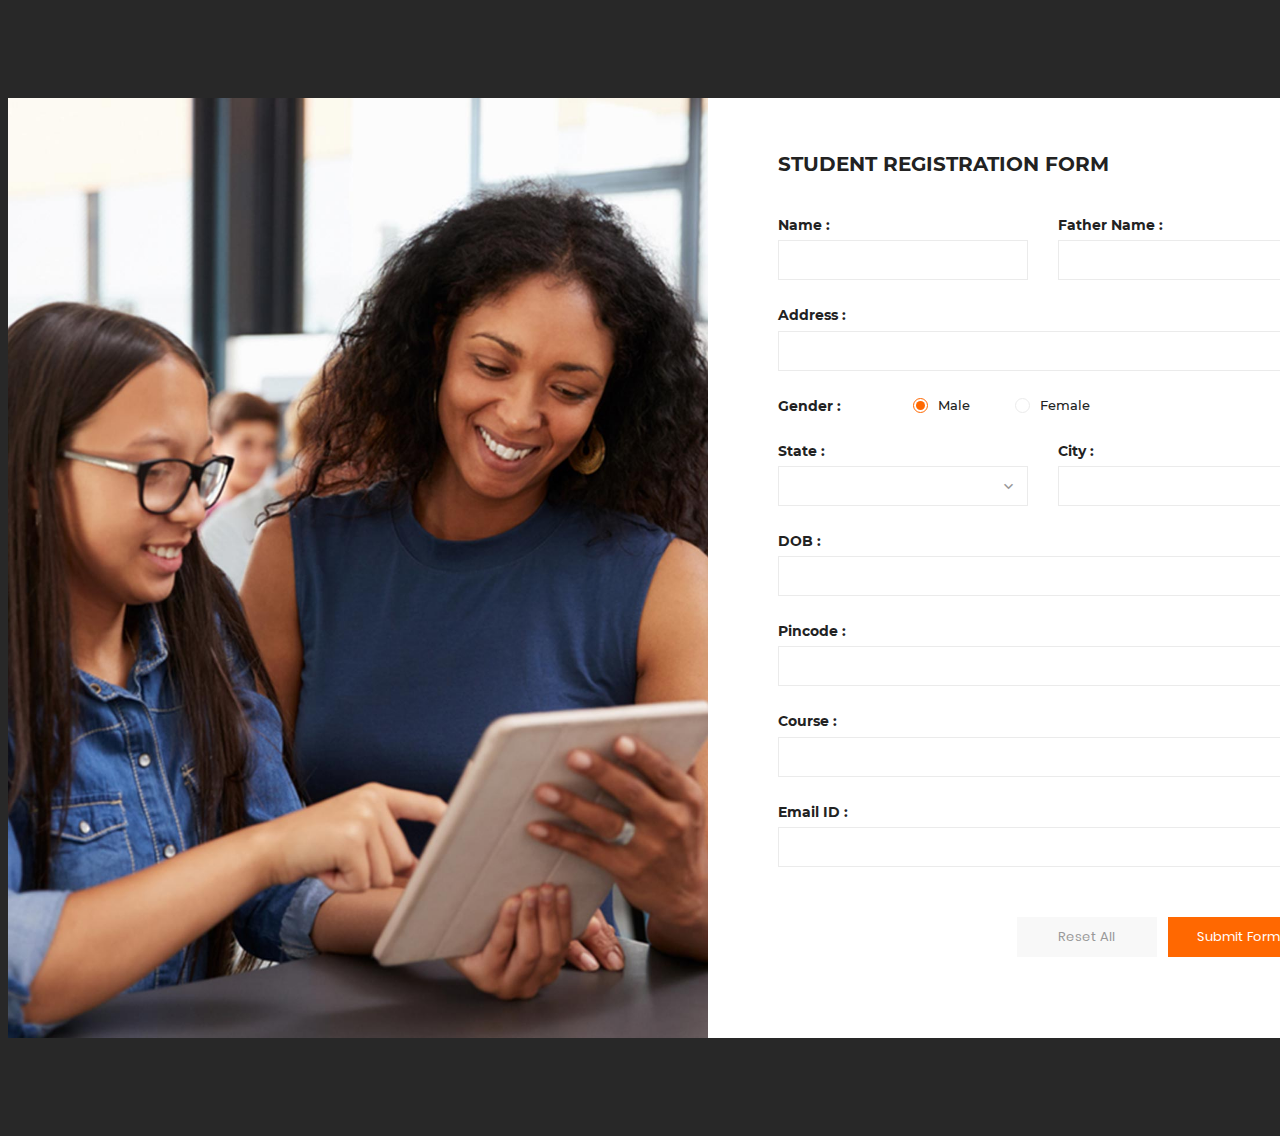
<file: ExamAndQuiz/web1/index.html>
<!DOCTYPE html>
<html lang="en">
<head>
    <meta charset="UTF-8">
    <meta name="viewport" content="width=device-width, initial-scale=1.0">
    <meta http-equiv="X-UA-Compatible" content="ie=edge">
    <title>Sign Up Form by Colorlib</title>

    <!-- Font Icon -->
    <link rel="stylesheet" href="fonts/material-icon/css/material-design-iconic-font.min.css">

    <!-- Main css -->
    <link rel="stylesheet" href="css/style.css">
</head>
<body>

    <div class="main">
        <div class="container">
            <div class="signup-content">
                <div class="signup-img">
                    <img src="images/signup-img.jpg" alt="">
                </div>
                <div class="signup-form">
                    <form method="POST" class="register-form" id="register-form">
                        <h2>student registration form</h2>
                        <div class="form-row">
                            <div class="form-group">
                                <label for="name">Name :</label>
                                <input type="text" name="name" id="name" required/>
                            </div>
                            <div class="form-group">
                                <label for="father_name">Father Name :</label>
                                <input type="text" name="father_name" id="father_name" required/>
                            </div>
                        </div>
                        <div class="form-group">
                            <label for="address">Address :</label>
                            <input type="text" name="address" id="address" required/>
                        </div>
                        <div class="form-radio">
                            <label for="gender" class="radio-label">Gender :</label>
                            <div class="form-radio-item">
                                <input type="radio" name="gender" id="male" checked>
                                <label for="male">Male</label>
                                <span class="check"></span>
                            </div>
                            <div class="form-radio-item">
                                <input type="radio" name="gender" id="female">
                                <label for="female">Female</label>
                                <span class="check"></span>
                            </div>
                        </div>
                        <div class="form-row">
                            <div class="form-group">
                                <label for="state">State :</label>
                                <div class="form-select">
                                    <select name="state" id="state">
                                        <option value=""></option>
                                        <option value="us">America</option>
                                        <option value="uk">English</option>
                                    </select>
                                    <span class="select-icon"><i class="zmdi zmdi-chevron-down"></i></span>
                                </div>
                            </div>
                            <div class="form-group">
                                <label for="city">City :</label>
                                <div class="form-select">
                                    <select name="city" id="city">
                                        <option value=""></option>
                                        <option value="losangeles">Los Angeles</option>
                                        <option value="washington">Washington</option>
                                    </select>
                                    <span class="select-icon"><i class="zmdi zmdi-chevron-down"></i></span>
                                </div>
                            </div>
                        </div>
                        <div class="form-group">
                            <label for="birth_date">DOB :</label>
                            <input type="text" name="birth_date" id="birth_date">
                        </div>
                        <div class="form-group">
                            <label for="pincode">Pincode :</label>
                            <input type="text" name="pincode" id="pincode">
                        </div>
                        <div class="form-group">
                            <label for="course">Course :</label>
                            <div class="form-select">
                                <select name="course" id="course">
                                    <option value=""></option>
                                    <option value="computer">Computer Operator & Pragramming Assistant</option>
                                    <option value="desiger">Designer</option>
                                    <option value="marketing">Marketing</option>
                                </select>
                                <span class="select-icon"><i class="zmdi zmdi-chevron-down"></i></span>
                            </div>
                        </div>
                        <div class="form-group">
                            <label for="email">Email ID :</label>
                            <input type="email" name="email" id="email" />
                        </div>
                        <div class="form-submit">
                            <input type="submit" value="Reset All" class="submit" name="reset" id="reset" />
                            <input type="submit" value="Submit Form" class="submit" name="submit" id="submit" />
                        </div>
                    </form>
                </div>
            </div>
        </div>

    </div>

    <!-- JS -->
    <script src="vendor/jquery/jquery.min.js"></script>
    <script src="js/main.js"></script>
</body><!-- This templates was made by Colorlib (https://colorlib.com) -->
</html>
</file>
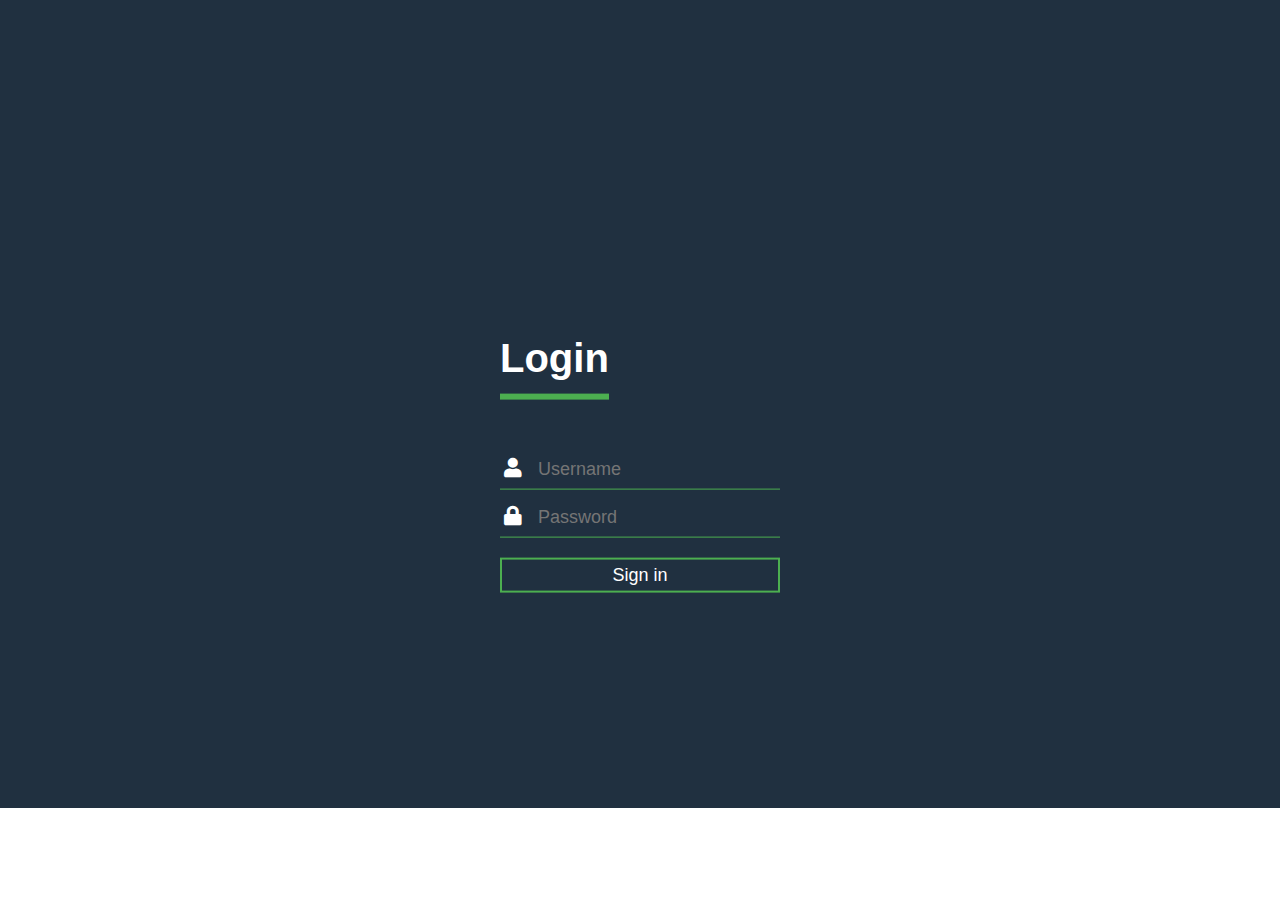
<file: ExamAndQuiz/webLogin/index.html>
<!DOCTYPE html>
<html lang="en" dir="ltr">
  <head>
    <meta charset="utf-8">
    <title></title>
    <link rel="stylesheet" href="style.css">
  </head>
  <body>
<div class="login-box">
  <h1>Login</h1>
  <div class="textbox">
    <i class="fas fa-user"></i>
    <input type="text" placeholder="Username">
  </div>

  <div class="textbox">
    <i class="fas fa-lock"></i>
    <input type="password" placeholder="Password">
  </div>

  <input type="button" class="btn" value="Sign in">
</div>
  </body>
</html>
</file>
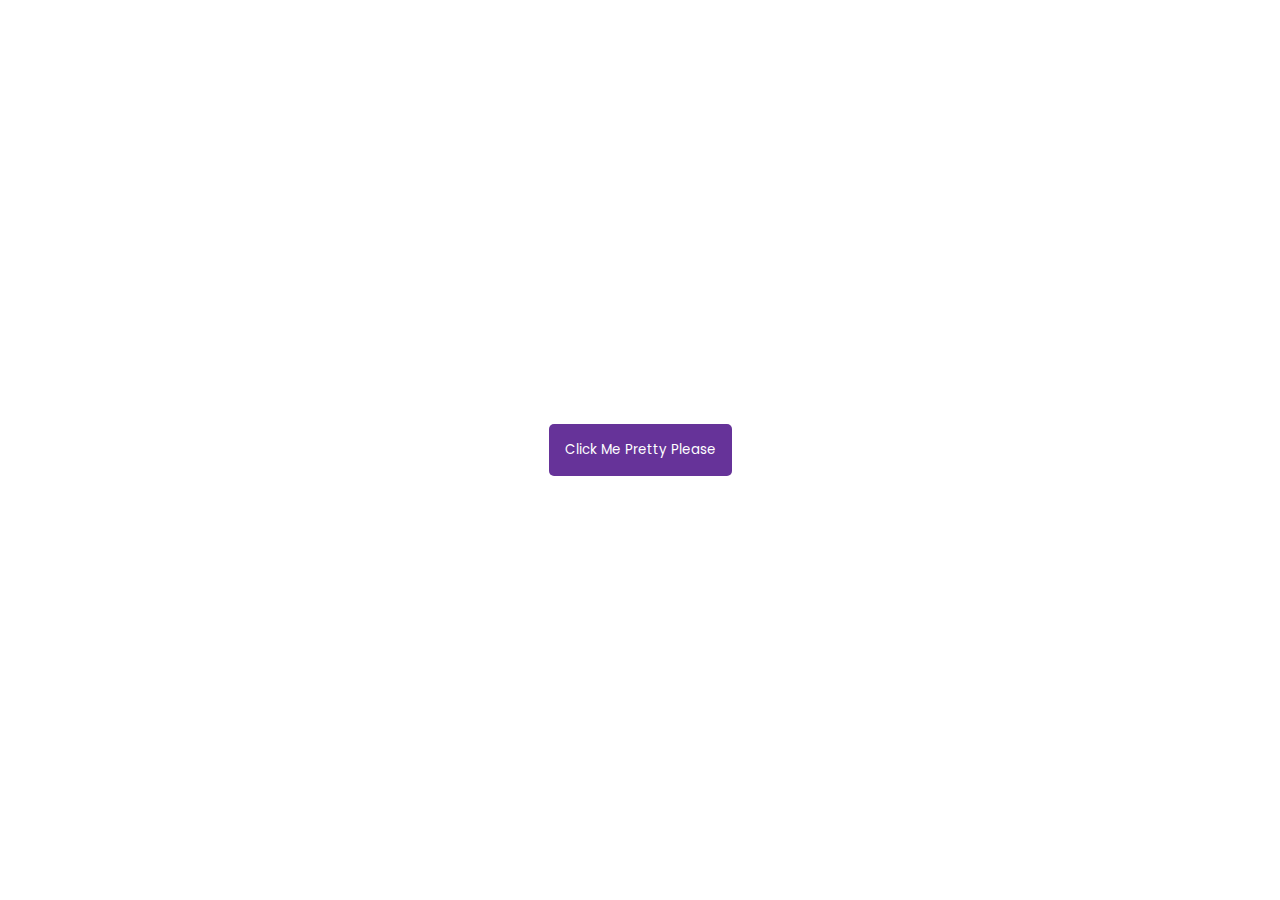
<file: ExamAndQuiz/scriptTools/toast-notification/index.html>
<!DOCTYPE html>
<html lang="en">
    <head>
        <meta charset="UTF-8" />
        <meta name="viewport" content="width=device-width, initial-scale=1.0" />
        <title>Toast Notifaction</title>
        <link rel="stylesheet" href="style.css" />
        <script src="script.js" defer></script>
    </head>
    <body>
        <div id="container"></div>
        <button id="btn">Click Me Pretty Please</button>
    </body>
</html>
</file>
<file: ExamAndQuiz/web1/css/style.css>
/* @extend display-flex; */
display-flex, .signup-content, .form-row, .form-radio, .select-icon, .select-icon i {
  display: flex;
  display: -webkit-flex; }

/* @extend list-type-ulli; */
list-type-ulli {
  list-style-type: none;
  margin: 0;
  padding: 0; }

/* Montserrat-300 - latin */
@font-face {
  font-family: 'Montserrat';
  font-style: normal;
  font-weight: 300;
  src: url("../fonts/montserrat/Montserrat-Light.ttf");
  /* IE9 Compat Modes */ }
@font-face {
  font-family: 'Montserrat';
  font-style: normal;
  font-weight: 400;
  src: url("../fonts/montserrat/Montserrat-Regular.ttf");
  /* IE9 Compat Modes */ }
@font-face {
  font-family: 'Montserrat';
  font-style: italic;
  font-weight: 400;
  src: url("../fonts/montserrat/Montserrat-Italic.ttf");
  /* IE9 Compat Modes */ }
@font-face {
  font-family: 'Montserrat';
  font-style: normal;
  font-weight: 500;
  src: url("../fonts/montserrat/Montserrat-Medium.ttf");
  /* IE9 Compat Modes */ }
@font-face {
  font-family: 'Montserrat';
  font-style: normal;
  font-weight: 600;
  src: url("../fonts/montserrat/Montserrat-SemiBold.ttf");
  /* IE9 Compat Modes */ }
@font-face {
  font-family: 'Montserrat';
  font-style: normal;
  font-weight: 700;
  src: url("../fonts/montserrat/Montserrat-Bold.ttf");
  /* IE9 Compat Modes */ }
@font-face {
  font-family: 'Montserrat';
  font-style: italic;
  font-weight: 700;
  src: url("../fonts/montserrat/Montserrat-BoldItalic.ttf");
  /* IE9 Compat Modes */ }
@font-face {
  font-family: 'Montserrat';
  font-style: italic;
  font-weight: 900;
  src: url("../fonts/montserrat/montserrat-v12-latin-900.ttf"), url("../fonts/montserrat/montserrat-v12-latin-900.eot") format("embedded-opentype"), url("../fonts/montserrat/montserrat-v12-latin-900.svg") format("woff2"), url("../fonts/montserrat/montserrat-v12-latin-900.woff") format("woff"), url("../fonts/montserrat/montserrat-v12-latin-900.woff2") format("truetype"); }
/* poppins-300 - latin */
@font-face {
  font-family: 'Poppins';
  font-style: normal;
  font-weight: 300;
  src: url("../fonts/poppins/poppins-v5-latin-300.eot");
  /* IE9 Compat Modes */
  src: local("Poppins Light"), local("Poppins-Light"), url("../fonts/poppins/poppins-v5-latin-300.eot?#iefix") format("embedded-opentype"), url("../fonts/poppins/poppins-v5-latin-300.woff2") format("woff2"), url("../fonts/poppins/poppins-v5-latin-300.woff") format("woff"), url("../fonts/poppins/poppins-v5-latin-300.ttf") format("truetype"), url("../fonts/poppins/poppins-v5-latin-300.svg#Poppins") format("svg");
  /* Legacy iOS */ }
/* poppins-300italic - latin */
@font-face {
  font-family: 'Poppins';
  font-style: italic;
  font-weight: 300;
  src: url("../fonts/poppins/poppins-v5-latin-300italic.eot");
  /* IE9 Compat Modes */
  src: local("Poppins Light Italic"), local("Poppins-LightItalic"), url("../fonts/poppins/poppins-v5-latin-300italic.eot?#iefix") format("embedded-opentype"), url("../fonts/poppins/poppins-v5-latin-300italic.woff2") format("woff2"), url("../fonts/poppins/poppins-v5-latin-300italic.woff") format("woff"), url("../fonts/poppins/poppins-v5-latin-300italic.ttf") format("truetype"), url("../fonts/poppins/poppins-v5-latin-300italic.svg#Poppins") format("svg");
  /* Legacy iOS */ }
/* poppins-regular - latin */
@font-face {
  font-family: 'Poppins';
  font-style: normal;
  font-weight: 400;
  src: url("../fonts/poppins/poppins-v5-latin-regular.eot");
  /* IE9 Compat Modes */
  src: local("Poppins Regular"), local("Poppins-Regular"), url("../fonts/poppins/poppins-v5-latin-regular.eot?#iefix") format("embedded-opentype"), url("../fonts/poppins/poppins-v5-latin-regular.woff2") format("woff2"), url("../fonts/poppins/poppins-v5-latin-regular.woff") format("woff"), url("../fonts/poppins/poppins-v5-latin-regular.ttf") format("truetype"), url("../fonts/poppins/poppins-v5-latin-regular.svg#Poppins") format("svg");
  /* Legacy iOS */ }
/* poppins-italic - latin */
@font-face {
  font-family: 'Poppins';
  font-style: italic;
  font-weight: 400;
  src: url("../fonts/poppins/poppins-v5-latin-italic.eot");
  /* IE9 Compat Modes */
  src: local("Poppins Italic"), local("Poppins-Italic"), url("../fonts/poppins/poppins-v5-latin-italic.eot?#iefix") format("embedded-opentype"), url("../fonts/poppins/poppins-v5-latin-italic.woff2") format("woff2"), url("../fonts/poppins/poppins-v5-latin-italic.woff") format("woff"), url("../fonts/poppins/poppins-v5-latin-italic.ttf") format("truetype"), url("../fonts/poppins/poppins-v5-latin-italic.svg#Poppins") format("svg");
  /* Legacy iOS */ }
/* poppins-500 - latin */
@font-face {
  font-family: 'Poppins';
  font-style: normal;
  font-weight: 500;
  src: url("../fonts/poppins/poppins-v5-latin-500.eot");
  /* IE9 Compat Modes */
  src: local("Poppins Medium"), local("Poppins-Medium"), url("../fonts/poppins/poppins-v5-latin-500.eot?#iefix") format("embedded-opentype"), url("../fonts/poppins/poppins-v5-latin-500.woff2") format("woff2"), url("../fonts/poppins/poppins-v5-latin-500.woff") format("woff"), url("../fonts/poppins/poppins-v5-latin-500.ttf") format("truetype"), url("../fonts/poppins/poppins-v5-latin-500.svg#Poppins") format("svg");
  /* Legacy iOS */ }
/* poppins-500italic - latin */
@font-face {
  font-family: 'Poppins';
  font-style: italic;
  font-weight: 500;
  src: url("../fonts/poppins/poppins-v5-latin-500italic.eot");
  /* IE9 Compat Modes */
  src: local("Poppins Medium Italic"), local("Poppins-MediumItalic"), url("../fonts/poppins/poppins-v5-latin-500italic.eot?#iefix") format("embedded-opentype"), url("../fonts/poppins/poppins-v5-latin-500italic.woff2") format("woff2"), url("../fonts/poppins/poppins-v5-latin-500italic.woff") format("woff"), url("../fonts/poppins/poppins-v5-latin-500italic.ttf") format("truetype"), url("../fonts/poppins/poppins-v5-latin-500italic.svg#Poppins") format("svg");
  /* Legacy iOS */ }
/* poppins-600 - latin */
@font-face {
  font-family: 'Poppins';
  font-style: normal;
  font-weight: 600;
  src: url("../fonts/poppins/poppins-v5-latin-600.eot");
  /* IE9 Compat Modes */
  src: local("Poppins SemiBold"), local("Poppins-SemiBold"), url("../fonts/poppins/poppins-v5-latin-600.eot?#iefix") format("embedded-opentype"), url("../fonts/poppins/poppins-v5-latin-600.woff2") format("woff2"), url("../fonts/poppins/poppins-v5-latin-600.woff") format("woff"), url("../fonts/poppins/poppins-v5-latin-600.ttf") format("truetype"), url("../fonts/poppins/poppins-v5-latin-600.svg#Poppins") format("svg");
  /* Legacy iOS */ }
/* poppins-700 - latin */
@font-face {
  font-family: 'Poppins';
  font-style: normal;
  font-weight: 700;
  src: url("../fonts/poppins/poppins-v5-latin-700.eot");
  /* IE9 Compat Modes */
  src: local("Poppins Bold"), local("Poppins-Bold"), url("../fonts/poppins/poppins-v5-latin-700.eot?#iefix") format("embedded-opentype"), url("../fonts/poppins/poppins-v5-latin-700.woff2") format("woff2"), url("../fonts/poppins/poppins-v5-latin-700.woff") format("woff"), url("../fonts/poppins/poppins-v5-latin-700.ttf") format("truetype"), url("../fonts/poppins/poppins-v5-latin-700.svg#Poppins") format("svg");
  /* Legacy iOS */ }
/* poppins-700italic - latin */
@font-face {
  font-family: 'Poppins';
  font-style: italic;
  font-weight: 700;
  src: url("../fonts/poppins/poppins-v5-latin-700italic.eot");
  /* IE9 Compat Modes */
  src: local("Poppins Bold Italic"), local("Poppins-BoldItalic"), url("../fonts/poppins/poppins-v5-latin-700italic.eot?#iefix") format("embedded-opentype"), url("../fonts/poppins/poppins-v5-latin-700italic.woff2") format("woff2"), url("../fonts/poppins/poppins-v5-latin-700italic.woff") format("woff"), url("../fonts/poppins/poppins-v5-latin-700italic.ttf") format("truetype"), url("../fonts/poppins/poppins-v5-latin-700italic.svg#Poppins") format("svg");
  /* Legacy iOS */ }
/* poppins-800 - latin */
@font-face {
  font-family: 'Poppins';
  font-style: normal;
  font-weight: 800;
  src: url("../fonts/poppins/poppins-v5-latin-800.eot");
  /* IE9 Compat Modes */
  src: local("Poppins ExtraBold"), local("Poppins-ExtraBold"), url("../fonts/poppins/poppins-v5-latin-800.eot?#iefix") format("embedded-opentype"), url("../fonts/poppins/poppins-v5-latin-800.woff2") format("woff2"), url("../fonts/poppins/poppins-v5-latin-800.woff") format("woff"), url("../fonts/poppins/poppins-v5-latin-800.ttf") format("truetype"), url("../fonts/poppins/poppins-v5-latin-800.svg#Poppins") format("svg");
  /* Legacy iOS */ }
/* poppins-800italic - latin */
@font-face {
  font-family: 'Poppins';
  font-style: italic;
  font-weight: 800;
  src: url("../fonts/poppins/poppins-v5-latin-800italic.eot");
  /* IE9 Compat Modes */
  src: local("Poppins ExtraBold Italic"), local("Poppins-ExtraBoldItalic"), url("../fonts/poppins/poppins-v5-latin-800italic.eot?#iefix") format("embedded-opentype"), url("../fonts/poppins/poppins-v5-latin-800italic.woff2") format("woff2"), url("../fonts/poppins/poppins-v5-latin-800italic.woff") format("woff"), url("../fonts/poppins/poppins-v5-latin-800italic.ttf") format("truetype"), url("../fonts/poppins/poppins-v5-latin-800italic.svg#Poppins") format("svg");
  /* Legacy iOS */ }
/* poppins-900 - latin */
@font-face {
  font-family: 'Poppins';
  font-style: normal;
  font-weight: 900;
  src: url("../fonts/poppins/poppins-v5-latin-900.eot");
  /* IE9 Compat Modes */
  src: local("Poppins Black"), local("Poppins-Black"), url("../fonts/poppins/poppins-v5-latin-900.eot?#iefix") format("embedded-opentype"), url("../fonts/poppins/poppins-v5-latin-900.woff2") format("woff2"), url("../fonts/poppins/poppins-v5-latin-900.woff") format("woff"), url("../fonts/poppins/poppins-v5-latin-900.ttf") format("truetype"), url("../fonts/poppins/poppins-v5-latin-900.svg#Poppins") format("svg");
  /* Legacy iOS */ }
a:focus, a:active {
  text-decoration: none;
  outline: none;
  transition: all 300ms ease 0s;
  -moz-transition: all 300ms ease 0s;
  -webkit-transition: all 300ms ease 0s;
  -o-transition: all 300ms ease 0s;
  -ms-transition: all 300ms ease 0s; }

input, select, textarea {
  outline: none;
  appearance: unset !important;
  -moz-appearance: unset !important;
  -webkit-appearance: unset !important;
  -o-appearance: unset !important;
  -ms-appearance: unset !important; }

input::-webkit-outer-spin-button, input::-webkit-inner-spin-button {
  appearance: none !important;
  -moz-appearance: none !important;
  -webkit-appearance: none !important;
  -o-appearance: none !important;
  -ms-appearance: none !important;
  margin: 0; }

input:focus, select:focus, textarea:focus {
  outline: none;
  box-shadow: none !important;
  -moz-box-shadow: none !important;
  -webkit-box-shadow: none !important;
  -o-box-shadow: none !important;
  -ms-box-shadow: none !important; }

input[type=checkbox] {
  appearance: checkbox !important;
  -moz-appearance: checkbox !important;
  -webkit-appearance: checkbox !important;
  -o-appearance: checkbox !important;
  -ms-appearance: checkbox !important; }

input[type=radio] {
  appearance: radio !important;
  -moz-appearance: radio !important;
  -webkit-appearance: radio !important;
  -o-appearance: radio !important;
  -ms-appearance: radio !important; }

img {
  max-width: 100%;
  height: auto; }

figure {
  margin: 0; }

input[type=number] {
  -moz-appearance: textfield !important;
  appearance: none !important;
  -webkit-appearance: none !important; }

input:-webkit-autofill {
  box-shadow: 0 0 0 30px transparent inset;
  -moz-box-shadow: 0 0 0 30px transparent inset;
  -webkit-box-shadow: 0 0 0 30px transparent inset;
  -o-box-shadow: 0 0 0 30px transparent inset;
  -ms-box-shadow: 0 0 0 30px transparent inset; }

h2 {
  line-height: 1.66;
  margin: 0;
  padding: 0;
  font-weight: 700;
  color: #222;
  font-family: 'Montserrat';
  font-size: 20px;
  text-transform: uppercase;
  margin-bottom: 32px; }

.clear {
  clear: both; }

body {
  font-size: 13px;
  line-height: 1.8;
  color: #222;
  font-weight: 400;
  background: #282828;
  padding: 90px 0; }

.container {
  width: 1400px;
  position: relative;
  margin: 0 auto;
  background: #fff; }

.signup-img, .signup-form {
  width: 50%; }

.signup-img {
  margin-bottom: -7px; }

.register-form {
  padding: 50px 100px 50px 70px; }

.form-row {
  margin: 0 -15px; }
  .form-row .form-group {
    width: 50%;
    padding: 0 15px; }

.form-group {
  margin-bottom: 23px;
  position: relative; }

input, select {
  display: block;
  width: 100%;
  border: 1px solid #ebebeb;
  padding: 11px 20px;
  box-sizing: border-box;
  font-family: 'Montserrat';
  font-weight: 500;
  font-size: 13px; }
  input:focus, select:focus {
    border: 1px solid #ff6801; }

label {
  font-size: 14px;
  font-weight: bold;
  font-family: 'Montserrat';
  margin-bottom: 2px;
  display: block; }

.form-radio {
  margin-bottom: 18px; }
  .form-radio input {
    width: auto;
    display: inline-block; }

.radio-label {
  padding-right: 72px; }

.form-radio-item {
  position: relative;
  margin-right: 45px; }
  .form-radio-item label {
    font-weight: 500;
    font-size: 13px;
    padding-left: 25px;
    position: relative;
    z-index: 9;
    display: block;
    cursor: pointer; }

.check {
  display: inline-block;
  position: absolute;
  border: 1px solid #ebebeb;
  border-radius: 50%;
  -moz-border-radius: 50%;
  -webkit-border-radius: 50%;
  -o-border-radius: 50%;
  -ms-border-radius: 50%;
  height: 13px;
  width: 13px;
  top: 4px;
  left: 0px;
  z-index: 5;
  transition: border .25s linear;
  -webkit-transition: border .25s linear; }
  .check:before {
    position: absolute;
    display: block;
    content: '';
    width: 9px;
    height: 9px;
    border-radius: 50%;
    -moz-border-radius: 50%;
    -webkit-border-radius: 50%;
    -o-border-radius: 50%;
    -ms-border-radius: 50%;
    top: 2px;
    left: 2px;
    margin: auto;
    transition: background 0.25s linear;
    -webkit-transition: background 0.25s linear; }

input[type=radio] {
  position: absolute;
  visibility: hidden; }
  input[type=radio]:checked ~ .check {
    border: 1px solid #ff6801; }
  input[type=radio]:checked ~ .check::before {
    background: #ff6801; }

.form-select {
  position: relative; }

select {
  appearance: none !important;
  -moz-appearance: none !important;
  -webkit-appearance: none !important;
  -o-appearance: none !important;
  -ms-appearance: none !important;
  position: relative;
  background: 0 0;
  z-index: 10;
  cursor: pointer; }

.select-icon {
  z-index: 0;
  position: absolute;
  top: 0;
  right: 0;
  bottom: 0;
  justify-content: center;
  -moz-justify-content: center;
  -webkit-justify-content: center;
  -o-justify-content: center;
  -ms-justify-content: center;
  align-items: center;
  -moz-align-items: center;
  -webkit-align-items: center;
  -o-align-items: center;
  -ms-align-items: center; }
  .select-icon i {
    justify-content: center;
    -moz-justify-content: center;
    -webkit-justify-content: center;
    -o-justify-content: center;
    -ms-justify-content: center;
    align-items: center;
    -moz-align-items: center;
    -webkit-align-items: center;
    -o-align-items: center;
    -ms-align-items: center;
    width: 40px;
    height: 20px;
    font-size: 18px;
    color: #999; }

.form-submit {
  text-align: right;
  padding-top: 27px; }

.submit {
  width: 140px;
  height: 40px;
  display: inline-block;
  font-family: 'Poppins';
  font-weight: 400;
  font-size: 13px;
  padding: 10px;
  border: none;
  cursor: pointer; }

#reset {
  background: #f8f8f8;
  color: #999;
  margin-right: 8px; }
  #reset:hover {
    background: #ff6801;
    color: #fff; }

#submit {
  background: #ff6801;
  color: #fff; }
  #submit:hover {
    background-color: #cd5300; }

@media screen and (max-width: 992px) {
  .container {
    width: calc(100% - 40px);
    max-width: 100%; }

  .signup-content {
    flex-direction: column;
    -moz-flex-direction: column;
    -webkit-flex-direction: column;
    -o-flex-direction: column;
    -ms-flex-direction: column; }

  .signup-img, .signup-form {
    width: 100%; } }
@media screen and (max-width: 768px) {
  .register-form {
    padding: 50px 40px 50px 40px; } }
@media screen and (max-width: 575px) {
  .form-row {
    flex-direction: column;
    -moz-flex-direction: column;
    -webkit-flex-direction: column;
    -o-flex-direction: column;
    -ms-flex-direction: column;
    margin: 0px; }

  .form-row .form-group {
    width: 100%;
    padding: 0px; }

  .radio-label {
    padding-right: 22px; }

  .form-radio-item {
    margin-right: 25px; } }
@media screen and (max-width: 480px) {
  .form-radio {
    flex-direction: column;
    -moz-flex-direction: column;
    -webkit-flex-direction: column;
    -o-flex-direction: column;
    -ms-flex-direction: column; }

  .submit {
    width: 100%; }

  #reset {
    margin-right: 0px;
    margin-bottom: 10px; } }

/*# sourceMappingURL=style.css.map */
</file>
<file: ExamAndQuiz/scriptTools/toast-notification/style.css>
@import url("https://fonts.googleapis.com/css2?family=Poppins:wght@200;400;600&display=swap");

* {
    box-sizing: border-box;
}

body {
    display: flex;
    align-items: center;
    justify-content: center;
    font-family: "Poppins", sans-serif;
    margin: 0;
    min-height: 100vh;
}

button {
    background-color: rebeccapurple;
    color: white;
    font-family: inherit;
    padding: 1rem;
    border-radius: 5px;
    border: none;
}

#container {
    position: fixed;
    bottom: 10px;
    right: 10px;
}

.toast {
    background-color: rebeccapurple;
    border-radius: 5px;
    color: #fff;
    padding: 2rem;
    margin: 1rem;
}
</file>
<file: ExamAndQuiz/web1/fonts/material-icon/css/material-design-iconic-font.min.css>
@font-face{font-family:Material-Design-Iconic-Font;src:url(../fonts/Material-Design-Iconic-Font.woff2?v=2.2.0) format('woff2'),url(../fonts/Material-Design-Iconic-Font.woff?v=2.2.0) format('woff'),url(../fonts/Material-Design-Iconic-Font.ttf?v=2.2.0) format('truetype')}.zmdi{display:inline-block;font:normal normal normal 14px/1 'Material-Design-Iconic-Font';font-size:inherit;text-rendering:auto;-webkit-font-smoothing:antialiased;-moz-osx-font-smoothing:grayscale}.zmdi-hc-lg{font-size:1.33333333em;line-height:.75em;vertical-align:-15%}.zmdi-hc-2x{font-size:2em}.zmdi-hc-3x{font-size:3em}.zmdi-hc-4x{font-size:4em}.zmdi-hc-5x{font-size:5em}.zmdi-hc-fw{width:1.28571429em;text-align:center}.zmdi-hc-ul{padding-left:0;margin-left:2.14285714em;list-style-type:none}.zmdi-hc-ul>li{position:relative}.zmdi-hc-li{position:absolute;left:-2.14285714em;width:2.14285714em;top:.14285714em;text-align:center}.zmdi-hc-li.zmdi-hc-lg{left:-1.85714286em}.zmdi-hc-border{padding:.1em .25em;border:solid .1em #9e9e9e;border-radius:2px}.zmdi-hc-border-circle{padding:.1em .25em;border:solid .1em #9e9e9e;border-radius:50%}.zmdi.pull-left{float:left;margin-right:.15em}.zmdi.pull-right{float:right;margin-left:.15em}.zmdi-hc-spin{-webkit-animation:zmdi-spin 1.5s infinite linear;animation:zmdi-spin 1.5s infinite linear}.zmdi-hc-spin-reverse{-webkit-animation:zmdi-spin-reverse 1.5s infinite linear;animation:zmdi-spin-reverse 1.5s infinite linear}@-webkit-keyframes zmdi-spin{0%{-webkit-transform:rotate(0deg);transform:rotate(0deg)}100%{-webkit-transform:rotate(359deg);transform:rotate(359deg)}}@keyframes zmdi-spin{0%{-webkit-transform:rotate(0deg);transform:rotate(0deg)}100%{-webkit-transform:rotate(359deg);transform:rotate(359deg)}}@-webkit-keyframes zmdi-spin-reverse{0%{-webkit-transform:rotate(0deg);transform:rotate(0deg)}100%{-webkit-transform:rotate(-359deg);transform:rotate(-359deg)}}@keyframes zmdi-spin-reverse{0%{-webkit-transform:rotate(0deg);transform:rotate(0deg)}100%{-webkit-transform:rotate(-359deg);transform:rotate(-359deg)}}.zmdi-hc-rotate-90{-webkit-transform:rotate(90deg);-ms-transform:rotate(90deg);transform:rotate(90deg)}.zmdi-hc-rotate-180{-webkit-transform:rotate(180deg);-ms-transform:rotate(180deg);transform:rotate(180deg)}.zmdi-hc-rotate-270{-webkit-transform:rotate(270deg);-ms-transform:rotate(270deg);transform:rotate(270deg)}.zmdi-hc-flip-horizontal{-webkit-transform:scale(-1,1);-ms-transform:scale(-1,1);transform:scale(-1,1)}.zmdi-hc-flip-vertical{-webkit-transform:scale(1,-1);-ms-transform:scale(1,-1);transform:scale(1,-1)}.zmdi-hc-stack{position:relative;display:inline-block;width:2em;height:2em;line-height:2em;vertical-align:middle}.zmdi-hc-stack-1x,.zmdi-hc-stack-2x{position:absolute;left:0;width:100%;text-align:center}.zmdi-hc-stack-1x{line-height:inherit}.zmdi-hc-stack-2x{font-size:2em}.zmdi-hc-inverse{color:#fff}.zmdi-3d-rotation:before{content:'\f101'}.zmdi-airplane-off:before{content:'\f102'}.zmdi-airplane:before{content:'\f103'}.zmdi-album:before{content:'\f104'}.zmdi-archive:before{content:'\f105'}.zmdi-assignment-account:before{content:'\f106'}.zmdi-assignment-alert:before{content:'\f107'}.zmdi-assignment-check:before{content:'\f108'}.zmdi-assignment-o:before{content:'\f109'}.zmdi-assignment-return:before{content:'\f10a'}.zmdi-assignment-returned:before{content:'\f10b'}.zmdi-assignment:before{content:'\f10c'}.zmdi-attachment-alt:before{content:'\f10d'}.zmdi-attachment:before{content:'\f10e'}.zmdi-audio:before{content:'\f10f'}.zmdi-badge-check:before{content:'\f110'}.zmdi-balance-wallet:before{content:'\f111'}.zmdi-balance:before{content:'\f112'}.zmdi-battery-alert:before{content:'\f113'}.zmdi-battery-flash:before{content:'\f114'}.zmdi-battery-unknown:before{content:'\f115'}.zmdi-battery:before{content:'\f116'}.zmdi-bike:before{content:'\f117'}.zmdi-block-alt:before{content:'\f118'}.zmdi-block:before{content:'\f119'}.zmdi-boat:before{content:'\f11a'}.zmdi-book-image:before{content:'\f11b'}.zmdi-book:before{content:'\f11c'}.zmdi-bookmark-outline:before{content:'\f11d'}.zmdi-bookmark:before{content:'\f11e'}.zmdi-brush:before{content:'\f11f'}.zmdi-bug:before{content:'\f120'}.zmdi-bus:before{content:'\f121'}.zmdi-cake:before{content:'\f122'}.zmdi-car-taxi:before{content:'\f123'}.zmdi-car-wash:before{content:'\f124'}.zmdi-car:before{content:'\f125'}.zmdi-card-giftcard:before{content:'\f126'}.zmdi-card-membership:before{content:'\f127'}.zmdi-card-travel:before{content:'\f128'}.zmdi-card:before{content:'\f129'}.zmdi-case-check:before{content:'\f12a'}.zmdi-case-download:before{content:'\f12b'}.zmdi-case-play:before{content:'\f12c'}.zmdi-case:before{content:'\f12d'}.zmdi-cast-connected:before{content:'\f12e'}.zmdi-cast:before{content:'\f12f'}.zmdi-chart-donut:before{content:'\f130'}.zmdi-chart:before{content:'\f131'}.zmdi-city-alt:before{content:'\f132'}.zmdi-city:before{content:'\f133'}.zmdi-close-circle-o:before{content:'\f134'}.zmdi-close-circle:before{content:'\f135'}.zmdi-close:before{content:'\f136'}.zmdi-cocktail:before{content:'\f137'}.zmdi-code-setting:before{content:'\f138'}.zmdi-code-smartphone:before{content:'\f139'}.zmdi-code:before{content:'\f13a'}.zmdi-coffee:before{content:'\f13b'}.zmdi-collection-bookmark:before{content:'\f13c'}.zmdi-collection-case-play:before{content:'\f13d'}.zmdi-collection-folder-image:before{content:'\f13e'}.zmdi-collection-image-o:before{content:'\f13f'}.zmdi-collection-image:before{content:'\f140'}.zmdi-collection-item-1:before{content:'\f141'}.zmdi-collection-item-2:before{content:'\f142'}.zmdi-collection-item-3:before{content:'\f143'}.zmdi-collection-item-4:before{content:'\f144'}.zmdi-collection-item-5:before{content:'\f145'}.zmdi-collection-item-6:before{content:'\f146'}.zmdi-collection-item-7:before{content:'\f147'}.zmdi-collection-item-8:before{content:'\f148'}.zmdi-collection-item-9-plus:before{content:'\f149'}.zmdi-collection-item-9:before{content:'\f14a'}.zmdi-collection-item:before{content:'\f14b'}.zmdi-collection-music:before{content:'\f14c'}.zmdi-collection-pdf:before{content:'\f14d'}.zmdi-collection-plus:before{content:'\f14e'}.zmdi-collection-speaker:before{content:'\f14f'}.zmdi-collection-text:before{content:'\f150'}.zmdi-collection-video:before{content:'\f151'}.zmdi-compass:before{content:'\f152'}.zmdi-cutlery:before{content:'\f153'}.zmdi-delete:before{content:'\f154'}.zmdi-dialpad:before{content:'\f155'}.zmdi-dns:before{content:'\f156'}.zmdi-drink:before{content:'\f157'}.zmdi-edit:before{content:'\f158'}.zmdi-email-open:before{content:'\f159'}.zmdi-email:before{content:'\f15a'}.zmdi-eye-off:before{content:'\f15b'}.zmdi-eye:before{content:'\f15c'}.zmdi-eyedropper:before{content:'\f15d'}.zmdi-favorite-outline:before{content:'\f15e'}.zmdi-favorite:before{content:'\f15f'}.zmdi-filter-list:before{content:'\f160'}.zmdi-fire:before{content:'\f161'}.zmdi-flag:before{content:'\f162'}.zmdi-flare:before{content:'\f163'}.zmdi-flash-auto:before{content:'\f164'}.zmdi-flash-off:before{content:'\f165'}.zmdi-flash:before{content:'\f166'}.zmdi-flip:before{content:'\f167'}.zmdi-flower-alt:before{content:'\f168'}.zmdi-flower:before{content:'\f169'}.zmdi-font:before{content:'\f16a'}.zmdi-fullscreen-alt:before{content:'\f16b'}.zmdi-fullscreen-exit:before{content:'\f16c'}.zmdi-fullscreen:before{content:'\f16d'}.zmdi-functions:before{content:'\f16e'}.zmdi-gas-station:before{content:'\f16f'}.zmdi-gesture:before{content:'\f170'}.zmdi-globe-alt:before{content:'\f171'}.zmdi-globe-lock:before{content:'\f172'}.zmdi-globe:before{content:'\f173'}.zmdi-graduation-cap:before{content:'\f174'}.zmdi-home:before{content:'\f175'}.zmdi-hospital-alt:before{content:'\f176'}.zmdi-hospital:before{content:'\f177'}.zmdi-hotel:before{content:'\f178'}.zmdi-hourglass-alt:before{content:'\f179'}.zmdi-hourglass-outline:before{content:'\f17a'}.zmdi-hourglass:before{content:'\f17b'}.zmdi-http:before{content:'\f17c'}.zmdi-image-alt:before{content:'\f17d'}.zmdi-image-o:before{content:'\f17e'}.zmdi-image:before{content:'\f17f'}.zmdi-inbox:before{content:'\f180'}.zmdi-invert-colors-off:before{content:'\f181'}.zmdi-invert-colors:before{content:'\f182'}.zmdi-key:before{content:'\f183'}.zmdi-label-alt-outline:before{content:'\f184'}.zmdi-label-alt:before{content:'\f185'}.zmdi-label-heart:before{content:'\f186'}.zmdi-label:before{content:'\f187'}.zmdi-labels:before{content:'\f188'}.zmdi-lamp:before{content:'\f189'}.zmdi-landscape:before{content:'\f18a'}.zmdi-layers-off:before{content:'\f18b'}.zmdi-layers:before{content:'\f18c'}.zmdi-library:before{content:'\f18d'}.zmdi-link:before{content:'\f18e'}.zmdi-lock-open:before{content:'\f18f'}.zmdi-lock-outline:before{content:'\f190'}.zmdi-lock:before{content:'\f191'}.zmdi-mail-reply-all:before{content:'\f192'}.zmdi-mail-reply:before{content:'\f193'}.zmdi-mail-send:before{content:'\f194'}.zmdi-mall:before{content:'\f195'}.zmdi-map:before{content:'\f196'}.zmdi-menu:before{content:'\f197'}.zmdi-money-box:before{content:'\f198'}.zmdi-money-off:before{content:'\f199'}.zmdi-money:before{content:'\f19a'}.zmdi-more-vert:before{content:'\f19b'}.zmdi-more:before{content:'\f19c'}.zmdi-movie-alt:before{content:'\f19d'}.zmdi-movie:before{content:'\f19e'}.zmdi-nature-people:before{content:'\f19f'}.zmdi-nature:before{content:'\f1a0'}.zmdi-navigation:before{content:'\f1a1'}.zmdi-open-in-browser:before{content:'\f1a2'}.zmdi-open-in-new:before{content:'\f1a3'}.zmdi-palette:before{content:'\f1a4'}.zmdi-parking:before{content:'\f1a5'}.zmdi-pin-account:before{content:'\f1a6'}.zmdi-pin-assistant:before{content:'\f1a7'}.zmdi-pin-drop:before{content:'\f1a8'}.zmdi-pin-help:before{content:'\f1a9'}.zmdi-pin-off:before{content:'\f1aa'}.zmdi-pin:before{content:'\f1ab'}.zmdi-pizza:before{content:'\f1ac'}.zmdi-plaster:before{content:'\f1ad'}.zmdi-power-setting:before{content:'\f1ae'}.zmdi-power:before{content:'\f1af'}.zmdi-print:before{content:'\f1b0'}.zmdi-puzzle-piece:before{content:'\f1b1'}.zmdi-quote:before{content:'\f1b2'}.zmdi-railway:before{content:'\f1b3'}.zmdi-receipt:before{content:'\f1b4'}.zmdi-refresh-alt:before{content:'\f1b5'}.zmdi-refresh-sync-alert:before{content:'\f1b6'}.zmdi-refresh-sync-off:before{content:'\f1b7'}.zmdi-refresh-sync:before{content:'\f1b8'}.zmdi-refresh:before{content:'\f1b9'}.zmdi-roller:before{content:'\f1ba'}.zmdi-ruler:before{content:'\f1bb'}.zmdi-scissors:before{content:'\f1bc'}.zmdi-screen-rotation-lock:before{content:'\f1bd'}.zmdi-screen-rotation:before{content:'\f1be'}.zmdi-search-for:before{content:'\f1bf'}.zmdi-search-in-file:before{content:'\f1c0'}.zmdi-search-in-page:before{content:'\f1c1'}.zmdi-search-replace:before{content:'\f1c2'}.zmdi-search:before{content:'\f1c3'}.zmdi-seat:before{content:'\f1c4'}.zmdi-settings-square:before{content:'\f1c5'}.zmdi-settings:before{content:'\f1c6'}.zmdi-shield-check:before{content:'\f1c7'}.zmdi-shield-security:before{content:'\f1c8'}.zmdi-shopping-basket:before{content:'\f1c9'}.zmdi-shopping-cart-plus:before{content:'\f1ca'}.zmdi-shopping-cart:before{content:'\f1cb'}.zmdi-sign-in:before{content:'\f1cc'}.zmdi-sort-amount-asc:before{content:'\f1cd'}.zmdi-sort-amount-desc:before{content:'\f1ce'}.zmdi-sort-asc:before{content:'\f1cf'}.zmdi-sort-desc:before{content:'\f1d0'}.zmdi-spellcheck:before{content:'\f1d1'}.zmdi-storage:before{content:'\f1d2'}.zmdi-store-24:before{content:'\f1d3'}.zmdi-store:before{content:'\f1d4'}.zmdi-subway:before{content:'\f1d5'}.zmdi-sun:before{content:'\f1d6'}.zmdi-tab-unselected:before{content:'\f1d7'}.zmdi-tab:before{content:'\f1d8'}.zmdi-tag-close:before{content:'\f1d9'}.zmdi-tag-more:before{content:'\f1da'}.zmdi-tag:before{content:'\f1db'}.zmdi-thumb-down:before{content:'\f1dc'}.zmdi-thumb-up-down:before{content:'\f1dd'}.zmdi-thumb-up:before{content:'\f1de'}.zmdi-ticket-star:before{content:'\f1df'}.zmdi-toll:before{content:'\f1e0'}.zmdi-toys:before{content:'\f1e1'}.zmdi-traffic:before{content:'\f1e2'}.zmdi-translate:before{content:'\f1e3'}.zmdi-triangle-down:before{content:'\f1e4'}.zmdi-triangle-up:before{content:'\f1e5'}.zmdi-truck:before{content:'\f1e6'}.zmdi-turning-sign:before{content:'\f1e7'}.zmdi-wallpaper:before{content:'\f1e8'}.zmdi-washing-machine:before{content:'\f1e9'}.zmdi-window-maximize:before{content:'\f1ea'}.zmdi-window-minimize:before{content:'\f1eb'}.zmdi-window-restore:before{content:'\f1ec'}.zmdi-wrench:before{content:'\f1ed'}.zmdi-zoom-in:before{content:'\f1ee'}.zmdi-zoom-out:before{content:'\f1ef'}.zmdi-alert-circle-o:before{content:'\f1f0'}.zmdi-alert-circle:before{content:'\f1f1'}.zmdi-alert-octagon:before{content:'\f1f2'}.zmdi-alert-polygon:before{content:'\f1f3'}.zmdi-alert-triangle:before{content:'\f1f4'}.zmdi-help-outline:before{content:'\f1f5'}.zmdi-help:before{content:'\f1f6'}.zmdi-info-outline:before{content:'\f1f7'}.zmdi-info:before{content:'\f1f8'}.zmdi-notifications-active:before{content:'\f1f9'}.zmdi-notifications-add:before{content:'\f1fa'}.zmdi-notifications-none:before{content:'\f1fb'}.zmdi-notifications-off:before{content:'\f1fc'}.zmdi-notifications-paused:before{content:'\f1fd'}.zmdi-notifications:before{content:'\f1fe'}.zmdi-account-add:before{content:'\f1ff'}.zmdi-account-box-mail:before{content:'\f200'}.zmdi-account-box-o:before{content:'\f201'}.zmdi-account-box-phone:before{content:'\f202'}.zmdi-account-box:before{content:'\f203'}.zmdi-account-calendar:before{content:'\f204'}.zmdi-account-circle:before{content:'\f205'}.zmdi-account-o:before{content:'\f206'}.zmdi-account:before{content:'\f207'}.zmdi-accounts-add:before{content:'\f208'}.zmdi-accounts-alt:before{content:'\f209'}.zmdi-accounts-list-alt:before{content:'\f20a'}.zmdi-accounts-list:before{content:'\f20b'}.zmdi-accounts-outline:before{content:'\f20c'}.zmdi-accounts:before{content:'\f20d'}.zmdi-face:before{content:'\f20e'}.zmdi-female:before{content:'\f20f'}.zmdi-male-alt:before{content:'\f210'}.zmdi-male-female:before{content:'\f211'}.zmdi-male:before{content:'\f212'}.zmdi-mood-bad:before{content:'\f213'}.zmdi-mood:before{content:'\f214'}.zmdi-run:before{content:'\f215'}.zmdi-walk:before{content:'\f216'}.zmdi-cloud-box:before{content:'\f217'}.zmdi-cloud-circle:before{content:'\f218'}.zmdi-cloud-done:before{content:'\f219'}.zmdi-cloud-download:before{content:'\f21a'}.zmdi-cloud-off:before{content:'\f21b'}.zmdi-cloud-outline-alt:before{content:'\f21c'}.zmdi-cloud-outline:before{content:'\f21d'}.zmdi-cloud-upload:before{content:'\f21e'}.zmdi-cloud:before{content:'\f21f'}.zmdi-download:before{content:'\f220'}.zmdi-file-plus:before{content:'\f221'}.zmdi-file-text:before{content:'\f222'}.zmdi-file:before{content:'\f223'}.zmdi-folder-outline:before{content:'\f224'}.zmdi-folder-person:before{content:'\f225'}.zmdi-folder-star-alt:before{content:'\f226'}.zmdi-folder-star:before{content:'\f227'}.zmdi-folder:before{content:'\f228'}.zmdi-gif:before{content:'\f229'}.zmdi-upload:before{content:'\f22a'}.zmdi-border-all:before{content:'\f22b'}.zmdi-border-bottom:before{content:'\f22c'}.zmdi-border-clear:before{content:'\f22d'}.zmdi-border-color:before{content:'\f22e'}.zmdi-border-horizontal:before{content:'\f22f'}.zmdi-border-inner:before{content:'\f230'}.zmdi-border-left:before{content:'\f231'}.zmdi-border-outer:before{content:'\f232'}.zmdi-border-right:before{content:'\f233'}.zmdi-border-style:before{content:'\f234'}.zmdi-border-top:before{content:'\f235'}.zmdi-border-vertical:before{content:'\f236'}.zmdi-copy:before{content:'\f237'}.zmdi-crop:before{content:'\f238'}.zmdi-format-align-center:before{content:'\f239'}.zmdi-format-align-justify:before{content:'\f23a'}.zmdi-format-align-left:before{content:'\f23b'}.zmdi-format-align-right:before{content:'\f23c'}.zmdi-format-bold:before{content:'\f23d'}.zmdi-format-clear-all:before{content:'\f23e'}.zmdi-format-clear:before{content:'\f23f'}.zmdi-format-color-fill:before{content:'\f240'}.zmdi-format-color-reset:before{content:'\f241'}.zmdi-format-color-text:before{content:'\f242'}.zmdi-format-indent-decrease:before{content:'\f243'}.zmdi-format-indent-increase:before{content:'\f244'}.zmdi-format-italic:before{content:'\f245'}.zmdi-format-line-spacing:before{content:'\f246'}.zmdi-format-list-bulleted:before{content:'\f247'}.zmdi-format-list-numbered:before{content:'\f248'}.zmdi-format-ltr:before{content:'\f249'}.zmdi-format-rtl:before{content:'\f24a'}.zmdi-format-size:before{content:'\f24b'}.zmdi-format-strikethrough-s:before{content:'\f24c'}.zmdi-format-strikethrough:before{content:'\f24d'}.zmdi-format-subject:before{content:'\f24e'}.zmdi-format-underlined:before{content:'\f24f'}.zmdi-format-valign-bottom:before{content:'\f250'}.zmdi-format-valign-center:before{content:'\f251'}.zmdi-format-valign-top:before{content:'\f252'}.zmdi-redo:before{content:'\f253'}.zmdi-select-all:before{content:'\f254'}.zmdi-space-bar:before{content:'\f255'}.zmdi-text-format:before{content:'\f256'}.zmdi-transform:before{content:'\f257'}.zmdi-undo:before{content:'\f258'}.zmdi-wrap-text:before{content:'\f259'}.zmdi-comment-alert:before{content:'\f25a'}.zmdi-comment-alt-text:before{content:'\f25b'}.zmdi-comment-alt:before{content:'\f25c'}.zmdi-comment-edit:before{content:'\f25d'}.zmdi-comment-image:before{content:'\f25e'}.zmdi-comment-list:before{content:'\f25f'}.zmdi-comment-more:before{content:'\f260'}.zmdi-comment-outline:before{content:'\f261'}.zmdi-comment-text-alt:before{content:'\f262'}.zmdi-comment-text:before{content:'\f263'}.zmdi-comment-video:before{content:'\f264'}.zmdi-comment:before{content:'\f265'}.zmdi-comments:before{content:'\f266'}.zmdi-check-all:before{content:'\f267'}.zmdi-check-circle-u:before{content:'\f268'}.zmdi-check-circle:before{content:'\f269'}.zmdi-check-square:before{content:'\f26a'}.zmdi-check:before{content:'\f26b'}.zmdi-circle-o:before{content:'\f26c'}.zmdi-circle:before{content:'\f26d'}.zmdi-dot-circle-alt:before{content:'\f26e'}.zmdi-dot-circle:before{content:'\f26f'}.zmdi-minus-circle-outline:before{content:'\f270'}.zmdi-minus-circle:before{content:'\f271'}.zmdi-minus-square:before{content:'\f272'}.zmdi-minus:before{content:'\f273'}.zmdi-plus-circle-o-duplicate:before{content:'\f274'}.zmdi-plus-circle-o:before{content:'\f275'}.zmdi-plus-circle:before{content:'\f276'}.zmdi-plus-square:before{content:'\f277'}.zmdi-plus:before{content:'\f278'}.zmdi-square-o:before{content:'\f279'}.zmdi-star-circle:before{content:'\f27a'}.zmdi-star-half:before{content:'\f27b'}.zmdi-star-outline:before{content:'\f27c'}.zmdi-star:before{content:'\f27d'}.zmdi-bluetooth-connected:before{content:'\f27e'}.zmdi-bluetooth-off:before{content:'\f27f'}.zmdi-bluetooth-search:before{content:'\f280'}.zmdi-bluetooth-setting:before{content:'\f281'}.zmdi-bluetooth:before{content:'\f282'}.zmdi-camera-add:before{content:'\f283'}.zmdi-camera-alt:before{content:'\f284'}.zmdi-camera-bw:before{content:'\f285'}.zmdi-camera-front:before{content:'\f286'}.zmdi-camera-mic:before{content:'\f287'}.zmdi-camera-party-mode:before{content:'\f288'}.zmdi-camera-rear:before{content:'\f289'}.zmdi-camera-roll:before{content:'\f28a'}.zmdi-camera-switch:before{content:'\f28b'}.zmdi-camera:before{content:'\f28c'}.zmdi-card-alert:before{content:'\f28d'}.zmdi-card-off:before{content:'\f28e'}.zmdi-card-sd:before{content:'\f28f'}.zmdi-card-sim:before{content:'\f290'}.zmdi-desktop-mac:before{content:'\f291'}.zmdi-desktop-windows:before{content:'\f292'}.zmdi-device-hub:before{content:'\f293'}.zmdi-devices-off:before{content:'\f294'}.zmdi-devices:before{content:'\f295'}.zmdi-dock:before{content:'\f296'}.zmdi-floppy:before{content:'\f297'}.zmdi-gamepad:before{content:'\f298'}.zmdi-gps-dot:before{content:'\f299'}.zmdi-gps-off:before{content:'\f29a'}.zmdi-gps:before{content:'\f29b'}.zmdi-headset-mic:before{content:'\f29c'}.zmdi-headset:before{content:'\f29d'}.zmdi-input-antenna:before{content:'\f29e'}.zmdi-input-composite:before{content:'\f29f'}.zmdi-input-hdmi:before{content:'\f2a0'}.zmdi-input-power:before{content:'\f2a1'}.zmdi-input-svideo:before{content:'\f2a2'}.zmdi-keyboard-hide:before{content:'\f2a3'}.zmdi-keyboard:before{content:'\f2a4'}.zmdi-laptop-chromebook:before{content:'\f2a5'}.zmdi-laptop-mac:before{content:'\f2a6'}.zmdi-laptop:before{content:'\f2a7'}.zmdi-mic-off:before{content:'\f2a8'}.zmdi-mic-outline:before{content:'\f2a9'}.zmdi-mic-setting:before{content:'\f2aa'}.zmdi-mic:before{content:'\f2ab'}.zmdi-mouse:before{content:'\f2ac'}.zmdi-network-alert:before{content:'\f2ad'}.zmdi-network-locked:before{content:'\f2ae'}.zmdi-network-off:before{content:'\f2af'}.zmdi-network-outline:before{content:'\f2b0'}.zmdi-network-setting:before{content:'\f2b1'}.zmdi-network:before{content:'\f2b2'}.zmdi-phone-bluetooth:before{content:'\f2b3'}.zmdi-phone-end:before{content:'\f2b4'}.zmdi-phone-forwarded:before{content:'\f2b5'}.zmdi-phone-in-talk:before{content:'\f2b6'}.zmdi-phone-locked:before{content:'\f2b7'}.zmdi-phone-missed:before{content:'\f2b8'}.zmdi-phone-msg:before{content:'\f2b9'}.zmdi-phone-paused:before{content:'\f2ba'}.zmdi-phone-ring:before{content:'\f2bb'}.zmdi-phone-setting:before{content:'\f2bc'}.zmdi-phone-sip:before{content:'\f2bd'}.zmdi-phone:before{content:'\f2be'}.zmdi-portable-wifi-changes:before{content:'\f2bf'}.zmdi-portable-wifi-off:before{content:'\f2c0'}.zmdi-portable-wifi:before{content:'\f2c1'}.zmdi-radio:before{content:'\f2c2'}.zmdi-reader:before{content:'\f2c3'}.zmdi-remote-control-alt:before{content:'\f2c4'}.zmdi-remote-control:before{content:'\f2c5'}.zmdi-router:before{content:'\f2c6'}.zmdi-scanner:before{content:'\f2c7'}.zmdi-smartphone-android:before{content:'\f2c8'}.zmdi-smartphone-download:before{content:'\f2c9'}.zmdi-smartphone-erase:before{content:'\f2ca'}.zmdi-smartphone-info:before{content:'\f2cb'}.zmdi-smartphone-iphone:before{content:'\f2cc'}.zmdi-smartphone-landscape-lock:before{content:'\f2cd'}.zmdi-smartphone-landscape:before{content:'\f2ce'}.zmdi-smartphone-lock:before{content:'\f2cf'}.zmdi-smartphone-portrait-lock:before{content:'\f2d0'}.zmdi-smartphone-ring:before{content:'\f2d1'}.zmdi-smartphone-setting:before{content:'\f2d2'}.zmdi-smartphone-setup:before{content:'\f2d3'}.zmdi-smartphone:before{content:'\f2d4'}.zmdi-speaker:before{content:'\f2d5'}.zmdi-tablet-android:before{content:'\f2d6'}.zmdi-tablet-mac:before{content:'\f2d7'}.zmdi-tablet:before{content:'\f2d8'}.zmdi-tv-alt-play:before{content:'\f2d9'}.zmdi-tv-list:before{content:'\f2da'}.zmdi-tv-play:before{content:'\f2db'}.zmdi-tv:before{content:'\f2dc'}.zmdi-usb:before{content:'\f2dd'}.zmdi-videocam-off:before{content:'\f2de'}.zmdi-videocam-switch:before{content:'\f2df'}.zmdi-videocam:before{content:'\f2e0'}.zmdi-watch:before{content:'\f2e1'}.zmdi-wifi-alt-2:before{content:'\f2e2'}.zmdi-wifi-alt:before{content:'\f2e3'}.zmdi-wifi-info:before{content:'\f2e4'}.zmdi-wifi-lock:before{content:'\f2e5'}.zmdi-wifi-off:before{content:'\f2e6'}.zmdi-wifi-outline:before{content:'\f2e7'}.zmdi-wifi:before{content:'\f2e8'}.zmdi-arrow-left-bottom:before{content:'\f2e9'}.zmdi-arrow-left:before{content:'\f2ea'}.zmdi-arrow-merge:before{content:'\f2eb'}.zmdi-arrow-missed:before{content:'\f2ec'}.zmdi-arrow-right-top:before{content:'\f2ed'}.zmdi-arrow-right:before{content:'\f2ee'}.zmdi-arrow-split:before{content:'\f2ef'}.zmdi-arrows:before{content:'\f2f0'}.zmdi-caret-down-circle:before{content:'\f2f1'}.zmdi-caret-down:before{content:'\f2f2'}.zmdi-caret-left-circle:before{content:'\f2f3'}.zmdi-caret-left:before{content:'\f2f4'}.zmdi-caret-right-circle:before{content:'\f2f5'}.zmdi-caret-right:before{content:'\f2f6'}.zmdi-caret-up-circle:before{content:'\f2f7'}.zmdi-caret-up:before{content:'\f2f8'}.zmdi-chevron-down:before{content:'\f2f9'}.zmdi-chevron-left:before{content:'\f2fa'}.zmdi-chevron-right:before{content:'\f2fb'}.zmdi-chevron-up:before{content:'\f2fc'}.zmdi-forward:before{content:'\f2fd'}.zmdi-long-arrow-down:before{content:'\f2fe'}.zmdi-long-arrow-left:before{content:'\f2ff'}.zmdi-long-arrow-return:before{content:'\f300'}.zmdi-long-arrow-right:before{content:'\f301'}.zmdi-long-arrow-tab:before{content:'\f302'}.zmdi-long-arrow-up:before{content:'\f303'}.zmdi-rotate-ccw:before{content:'\f304'}.zmdi-rotate-cw:before{content:'\f305'}.zmdi-rotate-left:before{content:'\f306'}.zmdi-rotate-right:before{content:'\f307'}.zmdi-square-down:before{content:'\f308'}.zmdi-square-right:before{content:'\f309'}.zmdi-swap-alt:before{content:'\f30a'}.zmdi-swap-vertical-circle:before{content:'\f30b'}.zmdi-swap-vertical:before{content:'\f30c'}.zmdi-swap:before{content:'\f30d'}.zmdi-trending-down:before{content:'\f30e'}.zmdi-trending-flat:before{content:'\f30f'}.zmdi-trending-up:before{content:'\f310'}.zmdi-unfold-less:before{content:'\f311'}.zmdi-unfold-more:before{content:'\f312'}.zmdi-apps:before{content:'\f313'}.zmdi-grid-off:before{content:'\f314'}.zmdi-grid:before{content:'\f315'}.zmdi-view-agenda:before{content:'\f316'}.zmdi-view-array:before{content:'\f317'}.zmdi-view-carousel:before{content:'\f318'}.zmdi-view-column:before{content:'\f319'}.zmdi-view-comfy:before{content:'\f31a'}.zmdi-view-compact:before{content:'\f31b'}.zmdi-view-dashboard:before{content:'\f31c'}.zmdi-view-day:before{content:'\f31d'}.zmdi-view-headline:before{content:'\f31e'}.zmdi-view-list-alt:before{content:'\f31f'}.zmdi-view-list:before{content:'\f320'}.zmdi-view-module:before{content:'\f321'}.zmdi-view-quilt:before{content:'\f322'}.zmdi-view-stream:before{content:'\f323'}.zmdi-view-subtitles:before{content:'\f324'}.zmdi-view-toc:before{content:'\f325'}.zmdi-view-web:before{content:'\f326'}.zmdi-view-week:before{content:'\f327'}.zmdi-widgets:before{content:'\f328'}.zmdi-alarm-check:before{content:'\f329'}.zmdi-alarm-off:before{content:'\f32a'}.zmdi-alarm-plus:before{content:'\f32b'}.zmdi-alarm-snooze:before{content:'\f32c'}.zmdi-alarm:before{content:'\f32d'}.zmdi-calendar-alt:before{content:'\f32e'}.zmdi-calendar-check:before{content:'\f32f'}.zmdi-calendar-close:before{content:'\f330'}.zmdi-calendar-note:before{content:'\f331'}.zmdi-calendar:before{content:'\f332'}.zmdi-time-countdown:before{content:'\f333'}.zmdi-time-interval:before{content:'\f334'}.zmdi-time-restore-setting:before{content:'\f335'}.zmdi-time-restore:before{content:'\f336'}.zmdi-time:before{content:'\f337'}.zmdi-timer-off:before{content:'\f338'}.zmdi-timer:before{content:'\f339'}.zmdi-android-alt:before{content:'\f33a'}.zmdi-android:before{content:'\f33b'}.zmdi-apple:before{content:'\f33c'}.zmdi-behance:before{content:'\f33d'}.zmdi-codepen:before{content:'\f33e'}.zmdi-dribbble:before{content:'\f33f'}.zmdi-dropbox:before{content:'\f340'}.zmdi-evernote:before{content:'\f341'}.zmdi-facebook-box:before{content:'\f342'}.zmdi-facebook:before{content:'\f343'}.zmdi-github-box:before{content:'\f344'}.zmdi-github:before{content:'\f345'}.zmdi-google-drive:before{content:'\f346'}.zmdi-google-earth:before{content:'\f347'}.zmdi-google-glass:before{content:'\f348'}.zmdi-google-maps:before{content:'\f349'}.zmdi-google-pages:before{content:'\f34a'}.zmdi-google-play:before{content:'\f34b'}.zmdi-google-plus-box:before{content:'\f34c'}.zmdi-google-plus:before{content:'\f34d'}.zmdi-google:before{content:'\f34e'}.zmdi-instagram:before{content:'\f34f'}.zmdi-language-css3:before{content:'\f350'}.zmdi-language-html5:before{content:'\f351'}.zmdi-language-javascript:before{content:'\f352'}.zmdi-language-python-alt:before{content:'\f353'}.zmdi-language-python:before{content:'\f354'}.zmdi-lastfm:before{content:'\f355'}.zmdi-linkedin-box:before{content:'\f356'}.zmdi-paypal:before{content:'\f357'}.zmdi-pinterest-box:before{content:'\f358'}.zmdi-pocket:before{content:'\f359'}.zmdi-polymer:before{content:'\f35a'}.zmdi-share:before{content:'\f35b'}.zmdi-stackoverflow:before{content:'\f35c'}.zmdi-steam-square:before{content:'\f35d'}.zmdi-steam:before{content:'\f35e'}.zmdi-twitter-box:before{content:'\f35f'}.zmdi-twitter:before{content:'\f360'}.zmdi-vk:before{content:'\f361'}.zmdi-wikipedia:before{content:'\f362'}.zmdi-windows:before{content:'\f363'}.zmdi-aspect-ratio-alt:before{content:'\f364'}.zmdi-aspect-ratio:before{content:'\f365'}.zmdi-blur-circular:before{content:'\f366'}.zmdi-blur-linear:before{content:'\f367'}.zmdi-blur-off:before{content:'\f368'}.zmdi-blur:before{content:'\f369'}.zmdi-brightness-2:before{content:'\f36a'}.zmdi-brightness-3:before{content:'\f36b'}.zmdi-brightness-4:before{content:'\f36c'}.zmdi-brightness-5:before{content:'\f36d'}.zmdi-brightness-6:before{content:'\f36e'}.zmdi-brightness-7:before{content:'\f36f'}.zmdi-brightness-auto:before{content:'\f370'}.zmdi-brightness-setting:before{content:'\f371'}.zmdi-broken-image:before{content:'\f372'}.zmdi-center-focus-strong:before{content:'\f373'}.zmdi-center-focus-weak:before{content:'\f374'}.zmdi-compare:before{content:'\f375'}.zmdi-crop-16-9:before{content:'\f376'}.zmdi-crop-3-2:before{content:'\f377'}.zmdi-crop-5-4:before{content:'\f378'}.zmdi-crop-7-5:before{content:'\f379'}.zmdi-crop-din:before{content:'\f37a'}.zmdi-crop-free:before{content:'\f37b'}.zmdi-crop-landscape:before{content:'\f37c'}.zmdi-crop-portrait:before{content:'\f37d'}.zmdi-crop-square:before{content:'\f37e'}.zmdi-exposure-alt:before{content:'\f37f'}.zmdi-exposure:before{content:'\f380'}.zmdi-filter-b-and-w:before{content:'\f381'}.zmdi-filter-center-focus:before{content:'\f382'}.zmdi-filter-frames:before{content:'\f383'}.zmdi-filter-tilt-shift:before{content:'\f384'}.zmdi-gradient:before{content:'\f385'}.zmdi-grain:before{content:'\f386'}.zmdi-graphic-eq:before{content:'\f387'}.zmdi-hdr-off:before{content:'\f388'}.zmdi-hdr-strong:before{content:'\f389'}.zmdi-hdr-weak:before{content:'\f38a'}.zmdi-hdr:before{content:'\f38b'}.zmdi-iridescent:before{content:'\f38c'}.zmdi-leak-off:before{content:'\f38d'}.zmdi-leak:before{content:'\f38e'}.zmdi-looks:before{content:'\f38f'}.zmdi-loupe:before{content:'\f390'}.zmdi-panorama-horizontal:before{content:'\f391'}.zmdi-panorama-vertical:before{content:'\f392'}.zmdi-panorama-wide-angle:before{content:'\f393'}.zmdi-photo-size-select-large:before{content:'\f394'}.zmdi-photo-size-select-small:before{content:'\f395'}.zmdi-picture-in-picture:before{content:'\f396'}.zmdi-slideshow:before{content:'\f397'}.zmdi-texture:before{content:'\f398'}.zmdi-tonality:before{content:'\f399'}.zmdi-vignette:before{content:'\f39a'}.zmdi-wb-auto:before{content:'\f39b'}.zmdi-eject-alt:before{content:'\f39c'}.zmdi-eject:before{content:'\f39d'}.zmdi-equalizer:before{content:'\f39e'}.zmdi-fast-forward:before{content:'\f39f'}.zmdi-fast-rewind:before{content:'\f3a0'}.zmdi-forward-10:before{content:'\f3a1'}.zmdi-forward-30:before{content:'\f3a2'}.zmdi-forward-5:before{content:'\f3a3'}.zmdi-hearing:before{content:'\f3a4'}.zmdi-pause-circle-outline:before{content:'\f3a5'}.zmdi-pause-circle:before{content:'\f3a6'}.zmdi-pause:before{content:'\f3a7'}.zmdi-play-circle-outline:before{content:'\f3a8'}.zmdi-play-circle:before{content:'\f3a9'}.zmdi-play:before{content:'\f3aa'}.zmdi-playlist-audio:before{content:'\f3ab'}.zmdi-playlist-plus:before{content:'\f3ac'}.zmdi-repeat-one:before{content:'\f3ad'}.zmdi-repeat:before{content:'\f3ae'}.zmdi-replay-10:before{content:'\f3af'}.zmdi-replay-30:before{content:'\f3b0'}.zmdi-replay-5:before{content:'\f3b1'}.zmdi-replay:before{content:'\f3b2'}.zmdi-shuffle:before{content:'\f3b3'}.zmdi-skip-next:before{content:'\f3b4'}.zmdi-skip-previous:before{content:'\f3b5'}.zmdi-stop:before{content:'\f3b6'}.zmdi-surround-sound:before{content:'\f3b7'}.zmdi-tune:before{content:'\f3b8'}.zmdi-volume-down:before{content:'\f3b9'}.zmdi-volume-mute:before{content:'\f3ba'}.zmdi-volume-off:before{content:'\f3bb'}.zmdi-volume-up:before{content:'\f3bc'}.zmdi-n-1-square:before{content:'\f3bd'}.zmdi-n-2-square:before{content:'\f3be'}.zmdi-n-3-square:before{content:'\f3bf'}.zmdi-n-4-square:before{content:'\f3c0'}.zmdi-n-5-square:before{content:'\f3c1'}.zmdi-n-6-square:before{content:'\f3c2'}.zmdi-neg-1:before{content:'\f3c3'}.zmdi-neg-2:before{content:'\f3c4'}.zmdi-plus-1:before{content:'\f3c5'}.zmdi-plus-2:before{content:'\f3c6'}.zmdi-sec-10:before{content:'\f3c7'}.zmdi-sec-3:before{content:'\f3c8'}.zmdi-zero:before{content:'\f3c9'}.zmdi-airline-seat-flat-angled:before{content:'\f3ca'}.zmdi-airline-seat-flat:before{content:'\f3cb'}.zmdi-airline-seat-individual-suite:before{content:'\f3cc'}.zmdi-airline-seat-legroom-extra:before{content:'\f3cd'}.zmdi-airline-seat-legroom-normal:before{content:'\f3ce'}.zmdi-airline-seat-legroom-reduced:before{content:'\f3cf'}.zmdi-airline-seat-recline-extra:before{content:'\f3d0'}.zmdi-airline-seat-recline-normal:before{content:'\f3d1'}.zmdi-airplay:before{content:'\f3d2'}.zmdi-closed-caption:before{content:'\f3d3'}.zmdi-confirmation-number:before{content:'\f3d4'}.zmdi-developer-board:before{content:'\f3d5'}.zmdi-disc-full:before{content:'\f3d6'}.zmdi-explicit:before{content:'\f3d7'}.zmdi-flight-land:before{content:'\f3d8'}.zmdi-flight-takeoff:before{content:'\f3d9'}.zmdi-flip-to-back:before{content:'\f3da'}.zmdi-flip-to-front:before{content:'\f3db'}.zmdi-group-work:before{content:'\f3dc'}.zmdi-hd:before{content:'\f3dd'}.zmdi-hq:before{content:'\f3de'}.zmdi-markunread-mailbox:before{content:'\f3df'}.zmdi-memory:before{content:'\f3e0'}.zmdi-nfc:before{content:'\f3e1'}.zmdi-play-for-work:before{content:'\f3e2'}.zmdi-power-input:before{content:'\f3e3'}.zmdi-present-to-all:before{content:'\f3e4'}.zmdi-satellite:before{content:'\f3e5'}.zmdi-tap-and-play:before{content:'\f3e6'}.zmdi-vibration:before{content:'\f3e7'}.zmdi-voicemail:before{content:'\f3e8'}.zmdi-group:before{content:'\f3e9'}.zmdi-rss:before{content:'\f3ea'}.zmdi-shape:before{content:'\f3eb'}.zmdi-spinner:before{content:'\f3ec'}.zmdi-ungroup:before{content:'\f3ed'}.zmdi-500px:before{content:'\f3ee'}.zmdi-8tracks:before{content:'\f3ef'}.zmdi-amazon:before{content:'\f3f0'}.zmdi-blogger:before{content:'\f3f1'}.zmdi-delicious:before{content:'\f3f2'}.zmdi-disqus:before{content:'\f3f3'}.zmdi-flattr:before{content:'\f3f4'}.zmdi-flickr:before{content:'\f3f5'}.zmdi-github-alt:before{content:'\f3f6'}.zmdi-google-old:before{content:'\f3f7'}.zmdi-linkedin:before{content:'\f3f8'}.zmdi-odnoklassniki:before{content:'\f3f9'}.zmdi-outlook:before{content:'\f3fa'}.zmdi-paypal-alt:before{content:'\f3fb'}.zmdi-pinterest:before{content:'\f3fc'}.zmdi-playstation:before{content:'\f3fd'}.zmdi-reddit:before{content:'\f3fe'}.zmdi-skype:before{content:'\f3ff'}.zmdi-slideshare:before{content:'\f400'}.zmdi-soundcloud:before{content:'\f401'}.zmdi-tumblr:before{content:'\f402'}.zmdi-twitch:before{content:'\f403'}.zmdi-vimeo:before{content:'\f404'}.zmdi-whatsapp:before{content:'\f405'}.zmdi-xbox:before{content:'\f406'}.zmdi-yahoo:before{content:'\f407'}.zmdi-youtube-play:before{content:'\f408'}.zmdi-youtube:before{content:'\f409'}.zmdi-3d-rotation:before{content:'\f101'}.zmdi-airplane-off:before{content:'\f102'}.zmdi-airplane:before{content:'\f103'}.zmdi-album:before{content:'\f104'}.zmdi-archive:before{content:'\f105'}.zmdi-assignment-account:before{content:'\f106'}.zmdi-assignment-alert:before{content:'\f107'}.zmdi-assignment-check:before{content:'\f108'}.zmdi-assignment-o:before{content:'\f109'}.zmdi-assignment-return:before{content:'\f10a'}.zmdi-assignment-returned:before{content:'\f10b'}.zmdi-assignment:before{content:'\f10c'}.zmdi-attachment-alt:before{content:'\f10d'}.zmdi-attachment:before{content:'\f10e'}.zmdi-audio:before{content:'\f10f'}.zmdi-badge-check:before{content:'\f110'}.zmdi-balance-wallet:before{content:'\f111'}.zmdi-balance:before{content:'\f112'}.zmdi-battery-alert:before{content:'\f113'}.zmdi-battery-flash:before{content:'\f114'}.zmdi-battery-unknown:before{content:'\f115'}.zmdi-battery:before{content:'\f116'}.zmdi-bike:before{content:'\f117'}.zmdi-block-alt:before{content:'\f118'}.zmdi-block:before{content:'\f119'}.zmdi-boat:before{content:'\f11a'}.zmdi-book-image:before{content:'\f11b'}.zmdi-book:before{content:'\f11c'}.zmdi-bookmark-outline:before{content:'\f11d'}.zmdi-bookmark:before{content:'\f11e'}.zmdi-brush:before{content:'\f11f'}.zmdi-bug:before{content:'\f120'}.zmdi-bus:before{content:'\f121'}.zmdi-cake:before{content:'\f122'}.zmdi-car-taxi:before{content:'\f123'}.zmdi-car-wash:before{content:'\f124'}.zmdi-car:before{content:'\f125'}.zmdi-card-giftcard:before{content:'\f126'}.zmdi-card-membership:before{content:'\f127'}.zmdi-card-travel:before{content:'\f128'}.zmdi-card:before{content:'\f129'}.zmdi-case-check:before{content:'\f12a'}.zmdi-case-download:before{content:'\f12b'}.zmdi-case-play:before{content:'\f12c'}.zmdi-case:before{content:'\f12d'}.zmdi-cast-connected:before{content:'\f12e'}.zmdi-cast:before{content:'\f12f'}.zmdi-chart-donut:before{content:'\f130'}.zmdi-chart:before{content:'\f131'}.zmdi-city-alt:before{content:'\f132'}.zmdi-city:before{content:'\f133'}.zmdi-close-circle-o:before{content:'\f134'}.zmdi-close-circle:before{content:'\f135'}.zmdi-close:before{content:'\f136'}.zmdi-cocktail:before{content:'\f137'}.zmdi-code-setting:before{content:'\f138'}.zmdi-code-smartphone:before{content:'\f139'}.zmdi-code:before{content:'\f13a'}.zmdi-coffee:before{content:'\f13b'}.zmdi-collection-bookmark:before{content:'\f13c'}.zmdi-collection-case-play:before{content:'\f13d'}.zmdi-collection-folder-image:before{content:'\f13e'}.zmdi-collection-image-o:before{content:'\f13f'}.zmdi-collection-image:before{content:'\f140'}.zmdi-collection-item-1:before{content:'\f141'}.zmdi-collection-item-2:before{content:'\f142'}.zmdi-collection-item-3:before{content:'\f143'}.zmdi-collection-item-4:before{content:'\f144'}.zmdi-collection-item-5:before{content:'\f145'}.zmdi-collection-item-6:before{content:'\f146'}.zmdi-collection-item-7:before{content:'\f147'}.zmdi-collection-item-8:before{content:'\f148'}.zmdi-collection-item-9-plus:before{content:'\f149'}.zmdi-collection-item-9:before{content:'\f14a'}.zmdi-collection-item:before{content:'\f14b'}.zmdi-collection-music:before{content:'\f14c'}.zmdi-collection-pdf:before{content:'\f14d'}.zmdi-collection-plus:before{content:'\f14e'}.zmdi-collection-speaker:before{content:'\f14f'}.zmdi-collection-text:before{content:'\f150'}.zmdi-collection-video:before{content:'\f151'}.zmdi-compass:before{content:'\f152'}.zmdi-cutlery:before{content:'\f153'}.zmdi-delete:before{content:'\f154'}.zmdi-dialpad:before{content:'\f155'}.zmdi-dns:before{content:'\f156'}.zmdi-drink:before{content:'\f157'}.zmdi-edit:before{content:'\f158'}.zmdi-email-open:before{content:'\f159'}.zmdi-email:before{content:'\f15a'}.zmdi-eye-off:before{content:'\f15b'}.zmdi-eye:before{content:'\f15c'}.zmdi-eyedropper:before{content:'\f15d'}.zmdi-favorite-outline:before{content:'\f15e'}.zmdi-favorite:before{content:'\f15f'}.zmdi-filter-list:before{content:'\f160'}.zmdi-fire:before{content:'\f161'}.zmdi-flag:before{content:'\f162'}.zmdi-flare:before{content:'\f163'}.zmdi-flash-auto:before{content:'\f164'}.zmdi-flash-off:before{content:'\f165'}.zmdi-flash:before{content:'\f166'}.zmdi-flip:before{content:'\f167'}.zmdi-flower-alt:before{content:'\f168'}.zmdi-flower:before{content:'\f169'}.zmdi-font:before{content:'\f16a'}.zmdi-fullscreen-alt:before{content:'\f16b'}.zmdi-fullscreen-exit:before{content:'\f16c'}.zmdi-fullscreen:before{content:'\f16d'}.zmdi-functions:before{content:'\f16e'}.zmdi-gas-station:before{content:'\f16f'}.zmdi-gesture:before{content:'\f170'}.zmdi-globe-alt:before{content:'\f171'}.zmdi-globe-lock:before{content:'\f172'}.zmdi-globe:before{content:'\f173'}.zmdi-graduation-cap:before{content:'\f174'}.zmdi-home:before{content:'\f175'}.zmdi-hospital-alt:before{content:'\f176'}.zmdi-hospital:before{content:'\f177'}.zmdi-hotel:before{content:'\f178'}.zmdi-hourglass-alt:before{content:'\f179'}.zmdi-hourglass-outline:before{content:'\f17a'}.zmdi-hourglass:before{content:'\f17b'}.zmdi-http:before{content:'\f17c'}.zmdi-image-alt:before{content:'\f17d'}.zmdi-image-o:before{content:'\f17e'}.zmdi-image:before{content:'\f17f'}.zmdi-inbox:before{content:'\f180'}.zmdi-invert-colors-off:before{content:'\f181'}.zmdi-invert-colors:before{content:'\f182'}.zmdi-key:before{content:'\f183'}.zmdi-label-alt-outline:before{content:'\f184'}.zmdi-label-alt:before{content:'\f185'}.zmdi-label-heart:before{content:'\f186'}.zmdi-label:before{content:'\f187'}.zmdi-labels:before{content:'\f188'}.zmdi-lamp:before{content:'\f189'}.zmdi-landscape:before{content:'\f18a'}.zmdi-layers-off:before{content:'\f18b'}.zmdi-layers:before{content:'\f18c'}.zmdi-library:before{content:'\f18d'}.zmdi-link:before{content:'\f18e'}.zmdi-lock-open:before{content:'\f18f'}.zmdi-lock-outline:before{content:'\f190'}.zmdi-lock:before{content:'\f191'}.zmdi-mail-reply-all:before{content:'\f192'}.zmdi-mail-reply:before{content:'\f193'}.zmdi-mail-send:before{content:'\f194'}.zmdi-mall:before{content:'\f195'}.zmdi-map:before{content:'\f196'}.zmdi-menu:before{content:'\f197'}.zmdi-money-box:before{content:'\f198'}.zmdi-money-off:before{content:'\f199'}.zmdi-money:before{content:'\f19a'}.zmdi-more-vert:before{content:'\f19b'}.zmdi-more:before{content:'\f19c'}.zmdi-movie-alt:before{content:'\f19d'}.zmdi-movie:before{content:'\f19e'}.zmdi-nature-people:before{content:'\f19f'}.zmdi-nature:before{content:'\f1a0'}.zmdi-navigation:before{content:'\f1a1'}.zmdi-open-in-browser:before{content:'\f1a2'}.zmdi-open-in-new:before{content:'\f1a3'}.zmdi-palette:before{content:'\f1a4'}.zmdi-parking:before{content:'\f1a5'}.zmdi-pin-account:before{content:'\f1a6'}.zmdi-pin-assistant:before{content:'\f1a7'}.zmdi-pin-drop:before{content:'\f1a8'}.zmdi-pin-help:before{content:'\f1a9'}.zmdi-pin-off:before{content:'\f1aa'}.zmdi-pin:before{content:'\f1ab'}.zmdi-pizza:before{content:'\f1ac'}.zmdi-plaster:before{content:'\f1ad'}.zmdi-power-setting:before{content:'\f1ae'}.zmdi-power:before{content:'\f1af'}.zmdi-print:before{content:'\f1b0'}.zmdi-puzzle-piece:before{content:'\f1b1'}.zmdi-quote:before{content:'\f1b2'}.zmdi-railway:before{content:'\f1b3'}.zmdi-receipt:before{content:'\f1b4'}.zmdi-refresh-alt:before{content:'\f1b5'}.zmdi-refresh-sync-alert:before{content:'\f1b6'}.zmdi-refresh-sync-off:before{content:'\f1b7'}.zmdi-refresh-sync:before{content:'\f1b8'}.zmdi-refresh:before{content:'\f1b9'}.zmdi-roller:before{content:'\f1ba'}.zmdi-ruler:before{content:'\f1bb'}.zmdi-scissors:before{content:'\f1bc'}.zmdi-screen-rotation-lock:before{content:'\f1bd'}.zmdi-screen-rotation:before{content:'\f1be'}.zmdi-search-for:before{content:'\f1bf'}.zmdi-search-in-file:before{content:'\f1c0'}.zmdi-search-in-page:before{content:'\f1c1'}.zmdi-search-replace:before{content:'\f1c2'}.zmdi-search:before{content:'\f1c3'}.zmdi-seat:before{content:'\f1c4'}.zmdi-settings-square:before{content:'\f1c5'}.zmdi-settings:before{content:'\f1c6'}.zmdi-shield-check:before{content:'\f1c7'}.zmdi-shield-security:before{content:'\f1c8'}.zmdi-shopping-basket:before{content:'\f1c9'}.zmdi-shopping-cart-plus:before{content:'\f1ca'}.zmdi-shopping-cart:before{content:'\f1cb'}.zmdi-sign-in:before{content:'\f1cc'}.zmdi-sort-amount-asc:before{content:'\f1cd'}.zmdi-sort-amount-desc:before{content:'\f1ce'}.zmdi-sort-asc:before{content:'\f1cf'}.zmdi-sort-desc:before{content:'\f1d0'}.zmdi-spellcheck:before{content:'\f1d1'}.zmdi-storage:before{content:'\f1d2'}.zmdi-store-24:before{content:'\f1d3'}.zmdi-store:before{content:'\f1d4'}.zmdi-subway:before{content:'\f1d5'}.zmdi-sun:before{content:'\f1d6'}.zmdi-tab-unselected:before{content:'\f1d7'}.zmdi-tab:before{content:'\f1d8'}.zmdi-tag-close:before{content:'\f1d9'}.zmdi-tag-more:before{content:'\f1da'}.zmdi-tag:before{content:'\f1db'}.zmdi-thumb-down:before{content:'\f1dc'}.zmdi-thumb-up-down:before{content:'\f1dd'}.zmdi-thumb-up:before{content:'\f1de'}.zmdi-ticket-star:before{content:'\f1df'}.zmdi-toll:before{content:'\f1e0'}.zmdi-toys:before{content:'\f1e1'}.zmdi-traffic:before{content:'\f1e2'}.zmdi-translate:before{content:'\f1e3'}.zmdi-triangle-down:before{content:'\f1e4'}.zmdi-triangle-up:before{content:'\f1e5'}.zmdi-truck:before{content:'\f1e6'}.zmdi-turning-sign:before{content:'\f1e7'}.zmdi-wallpaper:before{content:'\f1e8'}.zmdi-washing-machine:before{content:'\f1e9'}.zmdi-window-maximize:before{content:'\f1ea'}.zmdi-window-minimize:before{content:'\f1eb'}.zmdi-window-restore:before{content:'\f1ec'}.zmdi-wrench:before{content:'\f1ed'}.zmdi-zoom-in:before{content:'\f1ee'}.zmdi-zoom-out:before{content:'\f1ef'}.zmdi-alert-circle-o:before{content:'\f1f0'}.zmdi-alert-circle:before{content:'\f1f1'}.zmdi-alert-octagon:before{content:'\f1f2'}.zmdi-alert-polygon:before{content:'\f1f3'}.zmdi-alert-triangle:before{content:'\f1f4'}.zmdi-help-outline:before{content:'\f1f5'}.zmdi-help:before{content:'\f1f6'}.zmdi-info-outline:before{content:'\f1f7'}.zmdi-info:before{content:'\f1f8'}.zmdi-notifications-active:before{content:'\f1f9'}.zmdi-notifications-add:before{content:'\f1fa'}.zmdi-notifications-none:before{content:'\f1fb'}.zmdi-notifications-off:before{content:'\f1fc'}.zmdi-notifications-paused:before{content:'\f1fd'}.zmdi-notifications:before{content:'\f1fe'}.zmdi-account-add:before{content:'\f1ff'}.zmdi-account-box-mail:before{content:'\f200'}.zmdi-account-box-o:before{content:'\f201'}.zmdi-account-box-phone:before{content:'\f202'}.zmdi-account-box:before{content:'\f203'}.zmdi-account-calendar:before{content:'\f204'}.zmdi-account-circle:before{content:'\f205'}.zmdi-account-o:before{content:'\f206'}.zmdi-account:before{content:'\f207'}.zmdi-accounts-add:before{content:'\f208'}.zmdi-accounts-alt:before{content:'\f209'}.zmdi-accounts-list-alt:before{content:'\f20a'}.zmdi-accounts-list:before{content:'\f20b'}.zmdi-accounts-outline:before{content:'\f20c'}.zmdi-accounts:before{content:'\f20d'}.zmdi-face:before{content:'\f20e'}.zmdi-female:before{content:'\f20f'}.zmdi-male-alt:before{content:'\f210'}.zmdi-male-female:before{content:'\f211'}.zmdi-male:before{content:'\f212'}.zmdi-mood-bad:before{content:'\f213'}.zmdi-mood:before{content:'\f214'}.zmdi-run:before{content:'\f215'}.zmdi-walk:before{content:'\f216'}.zmdi-cloud-box:before{content:'\f217'}.zmdi-cloud-circle:before{content:'\f218'}.zmdi-cloud-done:before{content:'\f219'}.zmdi-cloud-download:before{content:'\f21a'}.zmdi-cloud-off:before{content:'\f21b'}.zmdi-cloud-outline-alt:before{content:'\f21c'}.zmdi-cloud-outline:before{content:'\f21d'}.zmdi-cloud-upload:before{content:'\f21e'}.zmdi-cloud:before{content:'\f21f'}.zmdi-download:before{content:'\f220'}.zmdi-file-plus:before{content:'\f221'}.zmdi-file-text:before{content:'\f222'}.zmdi-file:before{content:'\f223'}.zmdi-folder-outline:before{content:'\f224'}.zmdi-folder-person:before{content:'\f225'}.zmdi-folder-star-alt:before{content:'\f226'}.zmdi-folder-star:before{content:'\f227'}.zmdi-folder:before{content:'\f228'}.zmdi-gif:before{content:'\f229'}.zmdi-upload:before{content:'\f22a'}.zmdi-border-all:before{content:'\f22b'}.zmdi-border-bottom:before{content:'\f22c'}.zmdi-border-clear:before{content:'\f22d'}.zmdi-border-color:before{content:'\f22e'}.zmdi-border-horizontal:before{content:'\f22f'}.zmdi-border-inner:before{content:'\f230'}.zmdi-border-left:before{content:'\f231'}.zmdi-border-outer:before{content:'\f232'}.zmdi-border-right:before{content:'\f233'}.zmdi-border-style:before{content:'\f234'}.zmdi-border-top:before{content:'\f235'}.zmdi-border-vertical:before{content:'\f236'}.zmdi-copy:before{content:'\f237'}.zmdi-crop:before{content:'\f238'}.zmdi-format-align-center:before{content:'\f239'}.zmdi-format-align-justify:before{content:'\f23a'}.zmdi-format-align-left:before{content:'\f23b'}.zmdi-format-align-right:before{content:'\f23c'}.zmdi-format-bold:before{content:'\f23d'}.zmdi-format-clear-all:before{content:'\f23e'}.zmdi-format-clear:before{content:'\f23f'}.zmdi-format-color-fill:before{content:'\f240'}.zmdi-format-color-reset:before{content:'\f241'}.zmdi-format-color-text:before{content:'\f242'}.zmdi-format-indent-decrease:before{content:'\f243'}.zmdi-format-indent-increase:before{content:'\f244'}.zmdi-format-italic:before{content:'\f245'}.zmdi-format-line-spacing:before{content:'\f246'}.zmdi-format-list-bulleted:before{content:'\f247'}.zmdi-format-list-numbered:before{content:'\f248'}.zmdi-format-ltr:before{content:'\f249'}.zmdi-format-rtl:before{content:'\f24a'}.zmdi-format-size:before{content:'\f24b'}.zmdi-format-strikethrough-s:before{content:'\f24c'}.zmdi-format-strikethrough:before{content:'\f24d'}.zmdi-format-subject:before{content:'\f24e'}.zmdi-format-underlined:before{content:'\f24f'}.zmdi-format-valign-bottom:before{content:'\f250'}.zmdi-format-valign-center:before{content:'\f251'}.zmdi-format-valign-top:before{content:'\f252'}.zmdi-redo:before{content:'\f253'}.zmdi-select-all:before{content:'\f254'}.zmdi-space-bar:before{content:'\f255'}.zmdi-text-format:before{content:'\f256'}.zmdi-transform:before{content:'\f257'}.zmdi-undo:before{content:'\f258'}.zmdi-wrap-text:before{content:'\f259'}.zmdi-comment-alert:before{content:'\f25a'}.zmdi-comment-alt-text:before{content:'\f25b'}.zmdi-comment-alt:before{content:'\f25c'}.zmdi-comment-edit:before{content:'\f25d'}.zmdi-comment-image:before{content:'\f25e'}.zmdi-comment-list:before{content:'\f25f'}.zmdi-comment-more:before{content:'\f260'}.zmdi-comment-outline:before{content:'\f261'}.zmdi-comment-text-alt:before{content:'\f262'}.zmdi-comment-text:before{content:'\f263'}.zmdi-comment-video:before{content:'\f264'}.zmdi-comment:before{content:'\f265'}.zmdi-comments:before{content:'\f266'}.zmdi-check-all:before{content:'\f267'}.zmdi-check-circle-u:before{content:'\f268'}.zmdi-check-circle:before{content:'\f269'}.zmdi-check-square:before{content:'\f26a'}.zmdi-check:before{content:'\f26b'}.zmdi-circle-o:before{content:'\f26c'}.zmdi-circle:before{content:'\f26d'}.zmdi-dot-circle-alt:before{content:'\f26e'}.zmdi-dot-circle:before{content:'\f26f'}.zmdi-minus-circle-outline:before{content:'\f270'}.zmdi-minus-circle:before{content:'\f271'}.zmdi-minus-square:before{content:'\f272'}.zmdi-minus:before{content:'\f273'}.zmdi-plus-circle-o-duplicate:before{content:'\f274'}.zmdi-plus-circle-o:before{content:'\f275'}.zmdi-plus-circle:before{content:'\f276'}.zmdi-plus-square:before{content:'\f277'}.zmdi-plus:before{content:'\f278'}.zmdi-square-o:before{content:'\f279'}.zmdi-star-circle:before{content:'\f27a'}.zmdi-star-half:before{content:'\f27b'}.zmdi-star-outline:before{content:'\f27c'}.zmdi-star:before{content:'\f27d'}.zmdi-bluetooth-connected:before{content:'\f27e'}.zmdi-bluetooth-off:before{content:'\f27f'}.zmdi-bluetooth-search:before{content:'\f280'}.zmdi-bluetooth-setting:before{content:'\f281'}.zmdi-bluetooth:before{content:'\f282'}.zmdi-camera-add:before{content:'\f283'}.zmdi-camera-alt:before{content:'\f284'}.zmdi-camera-bw:before{content:'\f285'}.zmdi-camera-front:before{content:'\f286'}.zmdi-camera-mic:before{content:'\f287'}.zmdi-camera-party-mode:before{content:'\f288'}.zmdi-camera-rear:before{content:'\f289'}.zmdi-camera-roll:before{content:'\f28a'}.zmdi-camera-switch:before{content:'\f28b'}.zmdi-camera:before{content:'\f28c'}.zmdi-card-alert:before{content:'\f28d'}.zmdi-card-off:before{content:'\f28e'}.zmdi-card-sd:before{content:'\f28f'}.zmdi-card-sim:before{content:'\f290'}.zmdi-desktop-mac:before{content:'\f291'}.zmdi-desktop-windows:before{content:'\f292'}.zmdi-device-hub:before{content:'\f293'}.zmdi-devices-off:before{content:'\f294'}.zmdi-devices:before{content:'\f295'}.zmdi-dock:before{content:'\f296'}.zmdi-floppy:before{content:'\f297'}.zmdi-gamepad:before{content:'\f298'}.zmdi-gps-dot:before{content:'\f299'}.zmdi-gps-off:before{content:'\f29a'}.zmdi-gps:before{content:'\f29b'}.zmdi-headset-mic:before{content:'\f29c'}.zmdi-headset:before{content:'\f29d'}.zmdi-input-antenna:before{content:'\f29e'}.zmdi-input-composite:before{content:'\f29f'}.zmdi-input-hdmi:before{content:'\f2a0'}.zmdi-input-power:before{content:'\f2a1'}.zmdi-input-svideo:before{content:'\f2a2'}.zmdi-keyboard-hide:before{content:'\f2a3'}.zmdi-keyboard:before{content:'\f2a4'}.zmdi-laptop-chromebook:before{content:'\f2a5'}.zmdi-laptop-mac:before{content:'\f2a6'}.zmdi-laptop:before{content:'\f2a7'}.zmdi-mic-off:before{content:'\f2a8'}.zmdi-mic-outline:before{content:'\f2a9'}.zmdi-mic-setting:before{content:'\f2aa'}.zmdi-mic:before{content:'\f2ab'}.zmdi-mouse:before{content:'\f2ac'}.zmdi-network-alert:before{content:'\f2ad'}.zmdi-network-locked:before{content:'\f2ae'}.zmdi-network-off:before{content:'\f2af'}.zmdi-network-outline:before{content:'\f2b0'}.zmdi-network-setting:before{content:'\f2b1'}.zmdi-network:before{content:'\f2b2'}.zmdi-phone-bluetooth:before{content:'\f2b3'}.zmdi-phone-end:before{content:'\f2b4'}.zmdi-phone-forwarded:before{content:'\f2b5'}.zmdi-phone-in-talk:before{content:'\f2b6'}.zmdi-phone-locked:before{content:'\f2b7'}.zmdi-phone-missed:before{content:'\f2b8'}.zmdi-phone-msg:before{content:'\f2b9'}.zmdi-phone-paused:before{content:'\f2ba'}.zmdi-phone-ring:before{content:'\f2bb'}.zmdi-phone-setting:before{content:'\f2bc'}.zmdi-phone-sip:before{content:'\f2bd'}.zmdi-phone:before{content:'\f2be'}.zmdi-portable-wifi-changes:before{content:'\f2bf'}.zmdi-portable-wifi-off:before{content:'\f2c0'}.zmdi-portable-wifi:before{content:'\f2c1'}.zmdi-radio:before{content:'\f2c2'}.zmdi-reader:before{content:'\f2c3'}.zmdi-remote-control-alt:before{content:'\f2c4'}.zmdi-remote-control:before{content:'\f2c5'}.zmdi-router:before{content:'\f2c6'}.zmdi-scanner:before{content:'\f2c7'}.zmdi-smartphone-android:before{content:'\f2c8'}.zmdi-smartphone-download:before{content:'\f2c9'}.zmdi-smartphone-erase:before{content:'\f2ca'}.zmdi-smartphone-info:before{content:'\f2cb'}.zmdi-smartphone-iphone:before{content:'\f2cc'}.zmdi-smartphone-landscape-lock:before{content:'\f2cd'}.zmdi-smartphone-landscape:before{content:'\f2ce'}.zmdi-smartphone-lock:before{content:'\f2cf'}.zmdi-smartphone-portrait-lock:before{content:'\f2d0'}.zmdi-smartphone-ring:before{content:'\f2d1'}.zmdi-smartphone-setting:before{content:'\f2d2'}.zmdi-smartphone-setup:before{content:'\f2d3'}.zmdi-smartphone:before{content:'\f2d4'}.zmdi-speaker:before{content:'\f2d5'}.zmdi-tablet-android:before{content:'\f2d6'}.zmdi-tablet-mac:before{content:'\f2d7'}.zmdi-tablet:before{content:'\f2d8'}.zmdi-tv-alt-play:before{content:'\f2d9'}.zmdi-tv-list:before{content:'\f2da'}.zmdi-tv-play:before{content:'\f2db'}.zmdi-tv:before{content:'\f2dc'}.zmdi-usb:before{content:'\f2dd'}.zmdi-videocam-off:before{content:'\f2de'}.zmdi-videocam-switch:before{content:'\f2df'}.zmdi-videocam:before{content:'\f2e0'}.zmdi-watch:before{content:'\f2e1'}.zmdi-wifi-alt-2:before{content:'\f2e2'}.zmdi-wifi-alt:before{content:'\f2e3'}.zmdi-wifi-info:before{content:'\f2e4'}.zmdi-wifi-lock:before{content:'\f2e5'}.zmdi-wifi-off:before{content:'\f2e6'}.zmdi-wifi-outline:before{content:'\f2e7'}.zmdi-wifi:before{content:'\f2e8'}.zmdi-arrow-left-bottom:before{content:'\f2e9'}.zmdi-arrow-left:before{content:'\f2ea'}.zmdi-arrow-merge:before{content:'\f2eb'}.zmdi-arrow-missed:before{content:'\f2ec'}.zmdi-arrow-right-top:before{content:'\f2ed'}.zmdi-arrow-right:before{content:'\f2ee'}.zmdi-arrow-split:before{content:'\f2ef'}.zmdi-arrows:before{content:'\f2f0'}.zmdi-caret-down-circle:before{content:'\f2f1'}.zmdi-caret-down:before{content:'\f2f2'}.zmdi-caret-left-circle:before{content:'\f2f3'}.zmdi-caret-left:before{content:'\f2f4'}.zmdi-caret-right-circle:before{content:'\f2f5'}.zmdi-caret-right:before{content:'\f2f6'}.zmdi-caret-up-circle:before{content:'\f2f7'}.zmdi-caret-up:before{content:'\f2f8'}.zmdi-chevron-down:before{content:'\f2f9'}.zmdi-chevron-left:before{content:'\f2fa'}.zmdi-chevron-right:before{content:'\f2fb'}.zmdi-chevron-up:before{content:'\f2fc'}.zmdi-forward:before{content:'\f2fd'}.zmdi-long-arrow-down:before{content:'\f2fe'}.zmdi-long-arrow-left:before{content:'\f2ff'}.zmdi-long-arrow-return:before{content:'\f300'}.zmdi-long-arrow-right:before{content:'\f301'}.zmdi-long-arrow-tab:before{content:'\f302'}.zmdi-long-arrow-up:before{content:'\f303'}.zmdi-rotate-ccw:before{content:'\f304'}.zmdi-rotate-cw:before{content:'\f305'}.zmdi-rotate-left:before{content:'\f306'}.zmdi-rotate-right:before{content:'\f307'}.zmdi-square-down:before{content:'\f308'}.zmdi-square-right:before{content:'\f309'}.zmdi-swap-alt:before{content:'\f30a'}.zmdi-swap-vertical-circle:before{content:'\f30b'}.zmdi-swap-vertical:before{content:'\f30c'}.zmdi-swap:before{content:'\f30d'}.zmdi-trending-down:before{content:'\f30e'}.zmdi-trending-flat:before{content:'\f30f'}.zmdi-trending-up:before{content:'\f310'}.zmdi-unfold-less:before{content:'\f311'}.zmdi-unfold-more:before{content:'\f312'}.zmdi-apps:before{content:'\f313'}.zmdi-grid-off:before{content:'\f314'}.zmdi-grid:before{content:'\f315'}.zmdi-view-agenda:before{content:'\f316'}.zmdi-view-array:before{content:'\f317'}.zmdi-view-carousel:before{content:'\f318'}.zmdi-view-column:before{content:'\f319'}.zmdi-view-comfy:before{content:'\f31a'}.zmdi-view-compact:before{content:'\f31b'}.zmdi-view-dashboard:before{content:'\f31c'}.zmdi-view-day:before{content:'\f31d'}.zmdi-view-headline:before{content:'\f31e'}.zmdi-view-list-alt:before{content:'\f31f'}.zmdi-view-list:before{content:'\f320'}.zmdi-view-module:before{content:'\f321'}.zmdi-view-quilt:before{content:'\f322'}.zmdi-view-stream:before{content:'\f323'}.zmdi-view-subtitles:before{content:'\f324'}.zmdi-view-toc:before{content:'\f325'}.zmdi-view-web:before{content:'\f326'}.zmdi-view-week:before{content:'\f327'}.zmdi-widgets:before{content:'\f328'}.zmdi-alarm-check:before{content:'\f329'}.zmdi-alarm-off:before{content:'\f32a'}.zmdi-alarm-plus:before{content:'\f32b'}.zmdi-alarm-snooze:before{content:'\f32c'}.zmdi-alarm:before{content:'\f32d'}.zmdi-calendar-alt:before{content:'\f32e'}.zmdi-calendar-check:before{content:'\f32f'}.zmdi-calendar-close:before{content:'\f330'}.zmdi-calendar-note:before{content:'\f331'}.zmdi-calendar:before{content:'\f332'}.zmdi-time-countdown:before{content:'\f333'}.zmdi-time-interval:before{content:'\f334'}.zmdi-time-restore-setting:before{content:'\f335'}.zmdi-time-restore:before{content:'\f336'}.zmdi-time:before{content:'\f337'}.zmdi-timer-off:before{content:'\f338'}.zmdi-timer:before{content:'\f339'}.zmdi-android-alt:before{content:'\f33a'}.zmdi-android:before{content:'\f33b'}.zmdi-apple:before{content:'\f33c'}.zmdi-behance:before{content:'\f33d'}.zmdi-codepen:before{content:'\f33e'}.zmdi-dribbble:before{content:'\f33f'}.zmdi-dropbox:before{content:'\f340'}.zmdi-evernote:before{content:'\f341'}.zmdi-facebook-box:before{content:'\f342'}.zmdi-facebook:before{content:'\f343'}.zmdi-github-box:before{content:'\f344'}.zmdi-github:before{content:'\f345'}.zmdi-google-drive:before{content:'\f346'}.zmdi-google-earth:before{content:'\f347'}.zmdi-google-glass:before{content:'\f348'}.zmdi-google-maps:before{content:'\f349'}.zmdi-google-pages:before{content:'\f34a'}.zmdi-google-play:before{content:'\f34b'}.zmdi-google-plus-box:before{content:'\f34c'}.zmdi-google-plus:before{content:'\f34d'}.zmdi-google:before{content:'\f34e'}.zmdi-instagram:before{content:'\f34f'}.zmdi-language-css3:before{content:'\f350'}.zmdi-language-html5:before{content:'\f351'}.zmdi-language-javascript:before{content:'\f352'}.zmdi-language-python-alt:before{content:'\f353'}.zmdi-language-python:before{content:'\f354'}.zmdi-lastfm:before{content:'\f355'}.zmdi-linkedin-box:before{content:'\f356'}.zmdi-paypal:before{content:'\f357'}.zmdi-pinterest-box:before{content:'\f358'}.zmdi-pocket:before{content:'\f359'}.zmdi-polymer:before{content:'\f35a'}.zmdi-share:before{content:'\f35b'}.zmdi-stackoverflow:before{content:'\f35c'}.zmdi-steam-square:before{content:'\f35d'}.zmdi-steam:before{content:'\f35e'}.zmdi-twitter-box:before{content:'\f35f'}.zmdi-twitter:before{content:'\f360'}.zmdi-vk:before{content:'\f361'}.zmdi-wikipedia:before{content:'\f362'}.zmdi-windows:before{content:'\f363'}.zmdi-aspect-ratio-alt:before{content:'\f364'}.zmdi-aspect-ratio:before{content:'\f365'}.zmdi-blur-circular:before{content:'\f366'}.zmdi-blur-linear:before{content:'\f367'}.zmdi-blur-off:before{content:'\f368'}.zmdi-blur:before{content:'\f369'}.zmdi-brightness-2:before{content:'\f36a'}.zmdi-brightness-3:before{content:'\f36b'}.zmdi-brightness-4:before{content:'\f36c'}.zmdi-brightness-5:before{content:'\f36d'}.zmdi-brightness-6:before{content:'\f36e'}.zmdi-brightness-7:before{content:'\f36f'}.zmdi-brightness-auto:before{content:'\f370'}.zmdi-brightness-setting:before{content:'\f371'}.zmdi-broken-image:before{content:'\f372'}.zmdi-center-focus-strong:before{content:'\f373'}.zmdi-center-focus-weak:before{content:'\f374'}.zmdi-compare:before{content:'\f375'}.zmdi-crop-16-9:before{content:'\f376'}.zmdi-crop-3-2:before{content:'\f377'}.zmdi-crop-5-4:before{content:'\f378'}.zmdi-crop-7-5:before{content:'\f379'}.zmdi-crop-din:before{content:'\f37a'}.zmdi-crop-free:before{content:'\f37b'}.zmdi-crop-landscape:before{content:'\f37c'}.zmdi-crop-portrait:before{content:'\f37d'}.zmdi-crop-square:before{content:'\f37e'}.zmdi-exposure-alt:before{content:'\f37f'}.zmdi-exposure:before{content:'\f380'}.zmdi-filter-b-and-w:before{content:'\f381'}.zmdi-filter-center-focus:before{content:'\f382'}.zmdi-filter-frames:before{content:'\f383'}.zmdi-filter-tilt-shift:before{content:'\f384'}.zmdi-gradient:before{content:'\f385'}.zmdi-grain:before{content:'\f386'}.zmdi-graphic-eq:before{content:'\f387'}.zmdi-hdr-off:before{content:'\f388'}.zmdi-hdr-strong:before{content:'\f389'}.zmdi-hdr-weak:before{content:'\f38a'}.zmdi-hdr:before{content:'\f38b'}.zmdi-iridescent:before{content:'\f38c'}.zmdi-leak-off:before{content:'\f38d'}.zmdi-leak:before{content:'\f38e'}.zmdi-looks:before{content:'\f38f'}.zmdi-loupe:before{content:'\f390'}.zmdi-panorama-horizontal:before{content:'\f391'}.zmdi-panorama-vertical:before{content:'\f392'}.zmdi-panorama-wide-angle:before{content:'\f393'}.zmdi-photo-size-select-large:before{content:'\f394'}.zmdi-photo-size-select-small:before{content:'\f395'}.zmdi-picture-in-picture:before{content:'\f396'}.zmdi-slideshow:before{content:'\f397'}.zmdi-texture:before{content:'\f398'}.zmdi-tonality:before{content:'\f399'}.zmdi-vignette:before{content:'\f39a'}.zmdi-wb-auto:before{content:'\f39b'}.zmdi-eject-alt:before{content:'\f39c'}.zmdi-eject:before{content:'\f39d'}.zmdi-equalizer:before{content:'\f39e'}.zmdi-fast-forward:before{content:'\f39f'}.zmdi-fast-rewind:before{content:'\f3a0'}.zmdi-forward-10:before{content:'\f3a1'}.zmdi-forward-30:before{content:'\f3a2'}.zmdi-forward-5:before{content:'\f3a3'}.zmdi-hearing:before{content:'\f3a4'}.zmdi-pause-circle-outline:before{content:'\f3a5'}.zmdi-pause-circle:before{content:'\f3a6'}.zmdi-pause:before{content:'\f3a7'}.zmdi-play-circle-outline:before{content:'\f3a8'}.zmdi-play-circle:before{content:'\f3a9'}.zmdi-play:before{content:'\f3aa'}.zmdi-playlist-audio:before{content:'\f3ab'}.zmdi-playlist-plus:before{content:'\f3ac'}.zmdi-repeat-one:before{content:'\f3ad'}.zmdi-repeat:before{content:'\f3ae'}.zmdi-replay-10:before{content:'\f3af'}.zmdi-replay-30:before{content:'\f3b0'}.zmdi-replay-5:before{content:'\f3b1'}.zmdi-replay:before{content:'\f3b2'}.zmdi-shuffle:before{content:'\f3b3'}.zmdi-skip-next:before{content:'\f3b4'}.zmdi-skip-previous:before{content:'\f3b5'}.zmdi-stop:before{content:'\f3b6'}.zmdi-surround-sound:before{content:'\f3b7'}.zmdi-tune:before{content:'\f3b8'}.zmdi-volume-down:before{content:'\f3b9'}.zmdi-volume-mute:before{content:'\f3ba'}.zmdi-volume-off:before{content:'\f3bb'}.zmdi-volume-up:before{content:'\f3bc'}.zmdi-n-1-square:before{content:'\f3bd'}.zmdi-n-2-square:before{content:'\f3be'}.zmdi-n-3-square:before{content:'\f3bf'}.zmdi-n-4-square:before{content:'\f3c0'}.zmdi-n-5-square:before{content:'\f3c1'}.zmdi-n-6-square:before{content:'\f3c2'}.zmdi-neg-1:before{content:'\f3c3'}.zmdi-neg-2:before{content:'\f3c4'}.zmdi-plus-1:before{content:'\f3c5'}.zmdi-plus-2:before{content:'\f3c6'}.zmdi-sec-10:before{content:'\f3c7'}.zmdi-sec-3:before{content:'\f3c8'}.zmdi-zero:before{content:'\f3c9'}.zmdi-airline-seat-flat-angled:before{content:'\f3ca'}.zmdi-airline-seat-flat:before{content:'\f3cb'}.zmdi-airline-seat-individual-suite:before{content:'\f3cc'}.zmdi-airline-seat-legroom-extra:before{content:'\f3cd'}.zmdi-airline-seat-legroom-normal:before{content:'\f3ce'}.zmdi-airline-seat-legroom-reduced:before{content:'\f3cf'}.zmdi-airline-seat-recline-extra:before{content:'\f3d0'}.zmdi-airline-seat-recline-normal:before{content:'\f3d1'}.zmdi-airplay:before{content:'\f3d2'}.zmdi-closed-caption:before{content:'\f3d3'}.zmdi-confirmation-number:before{content:'\f3d4'}.zmdi-developer-board:before{content:'\f3d5'}.zmdi-disc-full:before{content:'\f3d6'}.zmdi-explicit:before{content:'\f3d7'}.zmdi-flight-land:before{content:'\f3d8'}.zmdi-flight-takeoff:before{content:'\f3d9'}.zmdi-flip-to-back:before{content:'\f3da'}.zmdi-flip-to-front:before{content:'\f3db'}.zmdi-group-work:before{content:'\f3dc'}.zmdi-hd:before{content:'\f3dd'}.zmdi-hq:before{content:'\f3de'}.zmdi-markunread-mailbox:before{content:'\f3df'}.zmdi-memory:before{content:'\f3e0'}.zmdi-nfc:before{content:'\f3e1'}.zmdi-play-for-work:before{content:'\f3e2'}.zmdi-power-input:before{content:'\f3e3'}.zmdi-present-to-all:before{content:'\f3e4'}.zmdi-satellite:before{content:'\f3e5'}.zmdi-tap-and-play:before{content:'\f3e6'}.zmdi-vibration:before{content:'\f3e7'}.zmdi-voicemail:before{content:'\f3e8'}.zmdi-group:before{content:'\f3e9'}.zmdi-rss:before{content:'\f3ea'}.zmdi-shape:before{content:'\f3eb'}.zmdi-spinner:before{content:'\f3ec'}.zmdi-ungroup:before{content:'\f3ed'}.zmdi-500px:before{content:'\f3ee'}.zmdi-8tracks:before{content:'\f3ef'}.zmdi-amazon:before{content:'\f3f0'}.zmdi-blogger:before{content:'\f3f1'}.zmdi-delicious:before{content:'\f3f2'}.zmdi-disqus:before{content:'\f3f3'}.zmdi-flattr:before{content:'\f3f4'}.zmdi-flickr:before{content:'\f3f5'}.zmdi-github-alt:before{content:'\f3f6'}.zmdi-google-old:before{content:'\f3f7'}.zmdi-linkedin:before{content:'\f3f8'}.zmdi-odnoklassniki:before{content:'\f3f9'}.zmdi-outlook:before{content:'\f3fa'}.zmdi-paypal-alt:before{content:'\f3fb'}.zmdi-pinterest:before{content:'\f3fc'}.zmdi-playstation:before{content:'\f3fd'}.zmdi-reddit:before{content:'\f3fe'}.zmdi-skype:before{content:'\f3ff'}.zmdi-slideshare:before{content:'\f400'}.zmdi-soundcloud:before{content:'\f401'}.zmdi-tumblr:before{content:'\f402'}.zmdi-twitch:before{content:'\f403'}.zmdi-vimeo:before{content:'\f404'}.zmdi-whatsapp:before{content:'\f405'}.zmdi-xbox:before{content:'\f406'}.zmdi-yahoo:before{content:'\f407'}.zmdi-youtube-play:before{content:'\f408'}.zmdi-youtube:before{content:'\f409'}.zmdi-import-export:before{content:'\f30c'}.zmdi-swap-vertical-:before{content:'\f30c'}.zmdi-airplanemode-inactive:before{content:'\f102'}.zmdi-airplanemode-active:before{content:'\f103'}.zmdi-rate-review:before{content:'\f103'}.zmdi-comment-sign:before{content:'\f25a'}.zmdi-network-warning:before{content:'\f2ad'}.zmdi-shopping-cart-add:before{content:'\f1ca'}.zmdi-file-add:before{content:'\f221'}.zmdi-network-wifi-scan:before{content:'\f2e4'}.zmdi-collection-add:before{content:'\f14e'}.zmdi-format-playlist-add:before{content:'\f3ac'}.zmdi-format-queue-music:before{content:'\f3ab'}.zmdi-plus-box:before{content:'\f277'}.zmdi-tag-backspace:before{content:'\f1d9'}.zmdi-alarm-add:before{content:'\f32b'}.zmdi-battery-charging:before{content:'\f114'}.zmdi-daydream-setting:before{content:'\f217'}.zmdi-more-horiz:before{content:'\f19c'}.zmdi-book-photo:before{content:'\f11b'}.zmdi-incandescent:before{content:'\f189'}.zmdi-wb-iridescent:before{content:'\f38c'}.zmdi-calendar-remove:before{content:'\f330'}.zmdi-refresh-sync-disabled:before{content:'\f1b7'}.zmdi-refresh-sync-problem:before{content:'\f1b6'}.zmdi-crop-original:before{content:'\f17e'}.zmdi-power-off:before{content:'\f1af'}.zmdi-power-off-setting:before{content:'\f1ae'}.zmdi-leak-remove:before{content:'\f38d'}.zmdi-star-border:before{content:'\f27c'}.zmdi-brightness-low:before{content:'\f36d'}.zmdi-brightness-medium:before{content:'\f36e'}.zmdi-brightness-high:before{content:'\f36f'}.zmdi-smartphone-portrait:before{content:'\f2d4'}.zmdi-live-tv:before{content:'\f2d9'}.zmdi-format-textdirection-l-to-r:before{content:'\f249'}.zmdi-format-textdirection-r-to-l:before{content:'\f24a'}.zmdi-arrow-back:before{content:'\f2ea'}.zmdi-arrow-forward:before{content:'\f2ee'}.zmdi-arrow-in:before{content:'\f2e9'}.zmdi-arrow-out:before{content:'\f2ed'}.zmdi-rotate-90-degrees-ccw:before{content:'\f304'}.zmdi-adb:before{content:'\f33a'}.zmdi-network-wifi:before{content:'\f2e8'}.zmdi-network-wifi-alt:before{content:'\f2e3'}.zmdi-network-wifi-lock:before{content:'\f2e5'}.zmdi-network-wifi-off:before{content:'\f2e6'}.zmdi-network-wifi-outline:before{content:'\f2e7'}.zmdi-network-wifi-info:before{content:'\f2e4'}.zmdi-layers-clear:before{content:'\f18b'}.zmdi-colorize:before{content:'\f15d'}.zmdi-format-paint:before{content:'\f1ba'}.zmdi-format-quote:before{content:'\f1b2'}.zmdi-camera-monochrome-photos:before{content:'\f285'}.zmdi-sort-by-alpha:before{content:'\f1cf'}.zmdi-folder-shared:before{content:'\f225'}.zmdi-folder-special:before{content:'\f226'}.zmdi-comment-dots:before{content:'\f260'}.zmdi-reorder:before{content:'\f31e'}.zmdi-dehaze:before{content:'\f197'}.zmdi-sort:before{content:'\f1ce'}.zmdi-pages:before{content:'\f34a'}.zmdi-stack-overflow:before{content:'\f35c'}.zmdi-calendar-account:before{content:'\f204'}.zmdi-paste:before{content:'\f109'}.zmdi-cut:before{content:'\f1bc'}.zmdi-save:before{content:'\f297'}.zmdi-smartphone-code:before{content:'\f139'}.zmdi-directions-bike:before{content:'\f117'}.zmdi-directions-boat:before{content:'\f11a'}.zmdi-directions-bus:before{content:'\f121'}.zmdi-directions-car:before{content:'\f125'}.zmdi-directions-railway:before{content:'\f1b3'}.zmdi-directions-run:before{content:'\f215'}.zmdi-directions-subway:before{content:'\f1d5'}.zmdi-directions-walk:before{content:'\f216'}.zmdi-local-hotel:before{content:'\f178'}.zmdi-local-activity:before{content:'\f1df'}.zmdi-local-play:before{content:'\f1df'}.zmdi-local-airport:before{content:'\f103'}.zmdi-local-atm:before{content:'\f198'}.zmdi-local-bar:before{content:'\f137'}.zmdi-local-cafe:before{content:'\f13b'}.zmdi-local-car-wash:before{content:'\f124'}.zmdi-local-convenience-store:before{content:'\f1d3'}.zmdi-local-dining:before{content:'\f153'}.zmdi-local-drink:before{content:'\f157'}.zmdi-local-florist:before{content:'\f168'}.zmdi-local-gas-station:before{content:'\f16f'}.zmdi-local-grocery-store:before{content:'\f1cb'}.zmdi-local-hospital:before{content:'\f177'}.zmdi-local-laundry-service:before{content:'\f1e9'}.zmdi-local-library:before{content:'\f18d'}.zmdi-local-mall:before{content:'\f195'}.zmdi-local-movies:before{content:'\f19d'}.zmdi-local-offer:before{content:'\f187'}.zmdi-local-parking:before{content:'\f1a5'}.zmdi-local-parking:before{content:'\f1a5'}.zmdi-local-pharmacy:before{content:'\f176'}.zmdi-local-phone:before{content:'\f2be'}.zmdi-local-pizza:before{content:'\f1ac'}.zmdi-local-post-office:before{content:'\f15a'}.zmdi-local-printshop:before{content:'\f1b0'}.zmdi-local-see:before{content:'\f28c'}.zmdi-local-shipping:before{content:'\f1e6'}.zmdi-local-store:before{content:'\f1d4'}.zmdi-local-taxi:before{content:'\f123'}.zmdi-local-wc:before{content:'\f211'}.zmdi-my-location:before{content:'\f299'}.zmdi-directions:before{content:'\f1e7'}
</file>
<file: ExamAndQuiz/webLogin/style.css>
@import "https://use.fontawesome.com/releases/v5.5.0/css/all.css";
body{
  margin: 0;
  padding: 0;
  font-family: sans-serif;
  background: url(bg1.png) no-repeat;
  background-size: cover;
}
.login-box{
  width: 280px;
  position: absolute;
  top: 50%;
  left: 50%;
  transform: translate(-50%,-50%);
  color: white;
}
.login-box h1{
  float: left;
  font-size: 40px;
  border-bottom: 6px solid #4caf50;
  margin-bottom: 50px;
  padding: 13px 0;
}
.textbox{
  width: 100%;
  overflow: hidden;
  font-size: 20px;
  padding: 8px 0;
  margin: 8px 0;
  border-bottom: 1px solid #4caf50;
}
.textbox i{
  width: 26px;
  float: left;
  text-align: center;
}
.textbox input{
  border: none;
  outline: none;
  background: none;
  color: white;
  font-size: 18px;
  width: 80%;
  float: left;
  margin: 0 10px;
}
.btn{
  width: 100%;
  background: none;
  border: 2px solid #4caf50;
  color: white;
  padding: 5px;
  font-size: 18px;
  cursor: pointer;
  margin: 12px 0;
}
</file>
